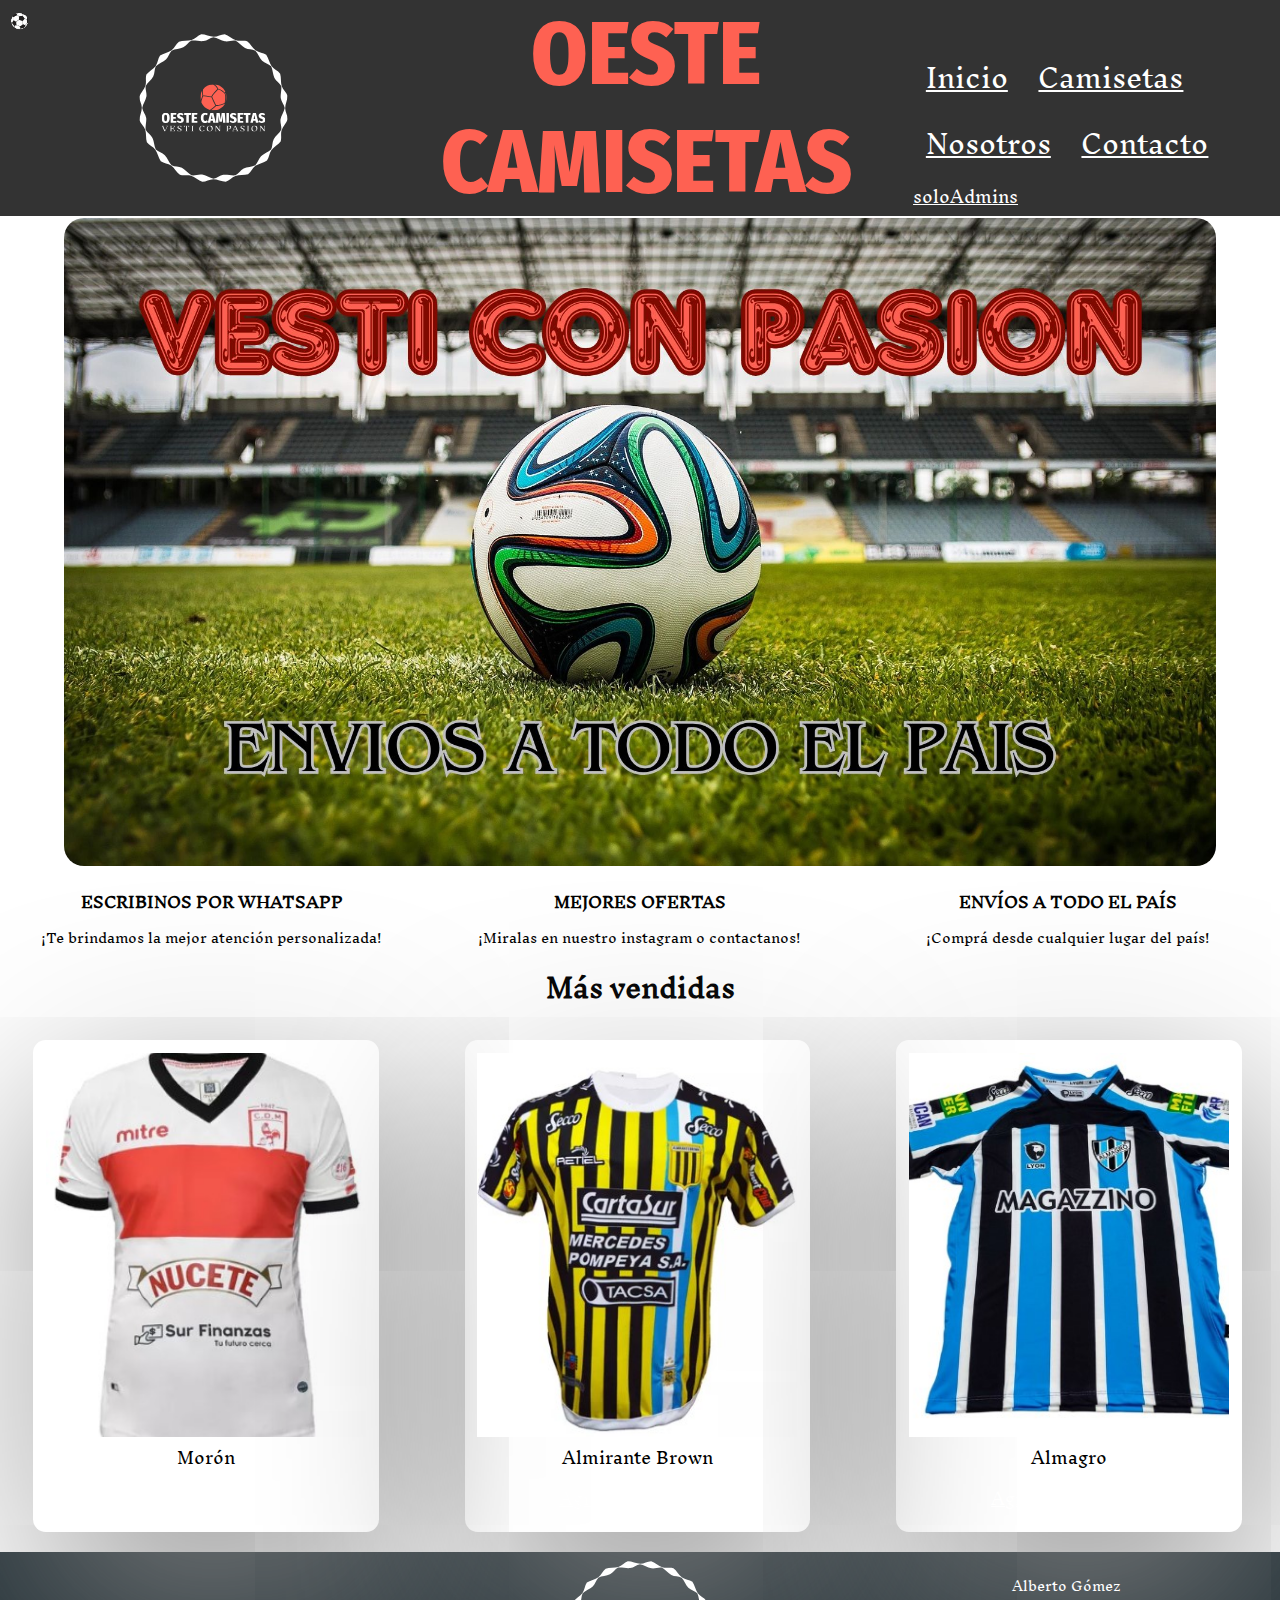
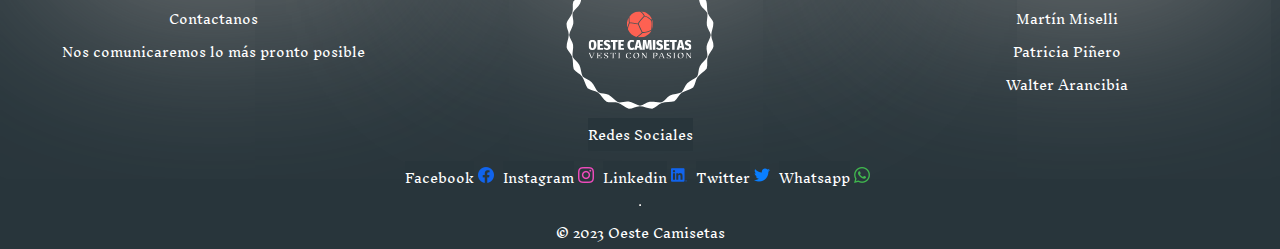
<file: index.html>
<!DOCTYPE html>
<html lang="es">
<head>
    <meta charset="UTF-8">
    <meta name="viewport" content="width=device-width, initial-scale=1.0">
    <link rel="shortcut icon" href="./brand/png/oeste-camisetas-website-favicon-color.png" type="image/x-icon">
    <link rel="stylesheet" href="https://cdnjs.cloudflare.com/ajax/libs/animate.css/4.1.1/animate.min.css"/>
    <link rel="stylesheet" href="CSS/index.css">
    <title>Vestí con pasión</title>
</head>
<body>
    <div class="info-icon">
        <a href="tabla.html"><img src="img/pelota.png" alt="Info" class="info-icon-image"></a>
        <span class="info-icon-text">Ver tabla posiciones Fifa</span>
    </div>
    
    </div>
    <header class="header-grid">
        <img src="./brand/svg/logo-no-background.svg" alt="Logo" class="logo animate__animated animate__bounceInDown">
        <h1 class="animate__animated animate__bounceInUp">OESTE CAMISETAS</h1>
        <nav class="nav">
            <ul>
                <li class="dropdown">
                    <a href="index.html" class="dropbtn">Inicio</a>
                    <a href="camisetas.html" class="dropbtn">Camisetas</a>
                    <a href="nosotros.html" class="dropbtn">Nosotros</a>
                    <a href="contacto.html" class="dropbtn">Contacto</a>  
                    <p><a href="soloAdmins.html">soloAdmins</a></p>
                </li>
            </ul>
        </nav>
        
    </header>

    <div class="fotoDiv">
        <img src="img/3.jpg" alt="envios-todo-el-pais">
    </div>
    
    <div class="cositosIndex">
        <div class="cositos">
            <h3>ESCRIBINOS POR WHATSAPP</h3>
            <p>¡Te brindamos la mejor atención personalizada!</p>
        </div>
        <div class="cositos">
            <h3>MEJORES OFERTAS</h3>
            <p>¡Miralas en nuestro instagram o contactanos!</p>
        </div>
        <div class="cositos">
            <h3>ENVÍOS A TODO EL PAÍS</h3>
            <p>¡Comprá desde cualquier lugar del país!</p>
        </div>
    </div>

    <section id="mv">
        <h2>Más vendidas</h2>
        <div class="camisetas">
            <div class="producto">
                <img src="img/camisetas/B Nacional/camiseta morón.jpg" alt="Morón" class="img-normalizada">
                <p class="club">Morón</p>
                <a class="link" href="#" onclick="{alert('Próximamente')}">Agregar al carrito</a>
            </div>    
            <div class="producto">    
                <img src="img/camisetas/B Nacional/camiseta almirante brown.jpg" alt="Almirante Brown" class="img-normalizada">
                <p class="club">Almirante Brown</p>
                <a class="link" href="#" onclick="{alert('Próximamente')}">Agregar al carrito</a>
            </div>
            <div class="producto">
                <img src="img/camisetas/B Nacional/camiseta almagro.jpg" alt="Almagro" class="img-normalizada">
                <p class="club">Almagro</p>
                <a class="link" href="#" onclick="{alert('Próximamente')}">Agregar al carrito</a>
            </div>
        </div>
    </section> 

    <footer>
        <div class="foot">
            <div>
                <a class="cont" id="contacto" href="HTML/contacto.html">Contactanos</a>
                <p>Nos comunicaremos lo más pronto posible</p>
            </div>
            <img src="./brand/svg/logo-no-background.svg" alt="Logo" class="logo">
            <div >
                <p>Alberto Gómez</p>
                <p>Martín Miselli</p>
                <p>Patricia Piñero</p>
                <p>Walter Arancibia</p>
            </div>
        </div>
        <div class="arriba">
            <p class="copy bk">Redes Sociales </p>
            <div>
                <a class="copy dropbtn" href="https://www.facebook.com/?locale=es_LA" target="_blank">Facebook</a>
                <img class="imgDer" src="img/Logos redes/facebook.png" alt="logo" class="logo-normal">
                <a class="copy dropbtn" href="https://www.instagram.com" target="_blank">Instagram</a>
                <img class="imgDer" src="img/Logos redes/instagram.png" alt="logo" class="logo-normal">
                <a class="copy dropbtn" href="https://ar.linkedin.com/" target="_blank">Linkedin</a>
                <img class="imgDer" src="img/Logos redes/linkedin.png" alt="logo" class="logo-normal">
                <a class="copy dropbtn" href="https://twitter.com/?lang=es" target="_blank">Twitter</a>
                <img class="imgDer" src="img/Logos redes/twitter.png" alt="logo" class="logo-normal">
                <a class="copy dropbtn" href="https://wa.me/?text=urlencodedtext" target="_blank">Whatsapp</a>
                <img class="imgDer" src="img/Logos redes/whatsapp.png" alt="logo" class="logo-normal">
            </div>
        <hr>
        <p class="copy">&copy; 2023 <span code translate="no">Oeste Camisetas</span></p>
    </footer>
</body>
</html>
</file>
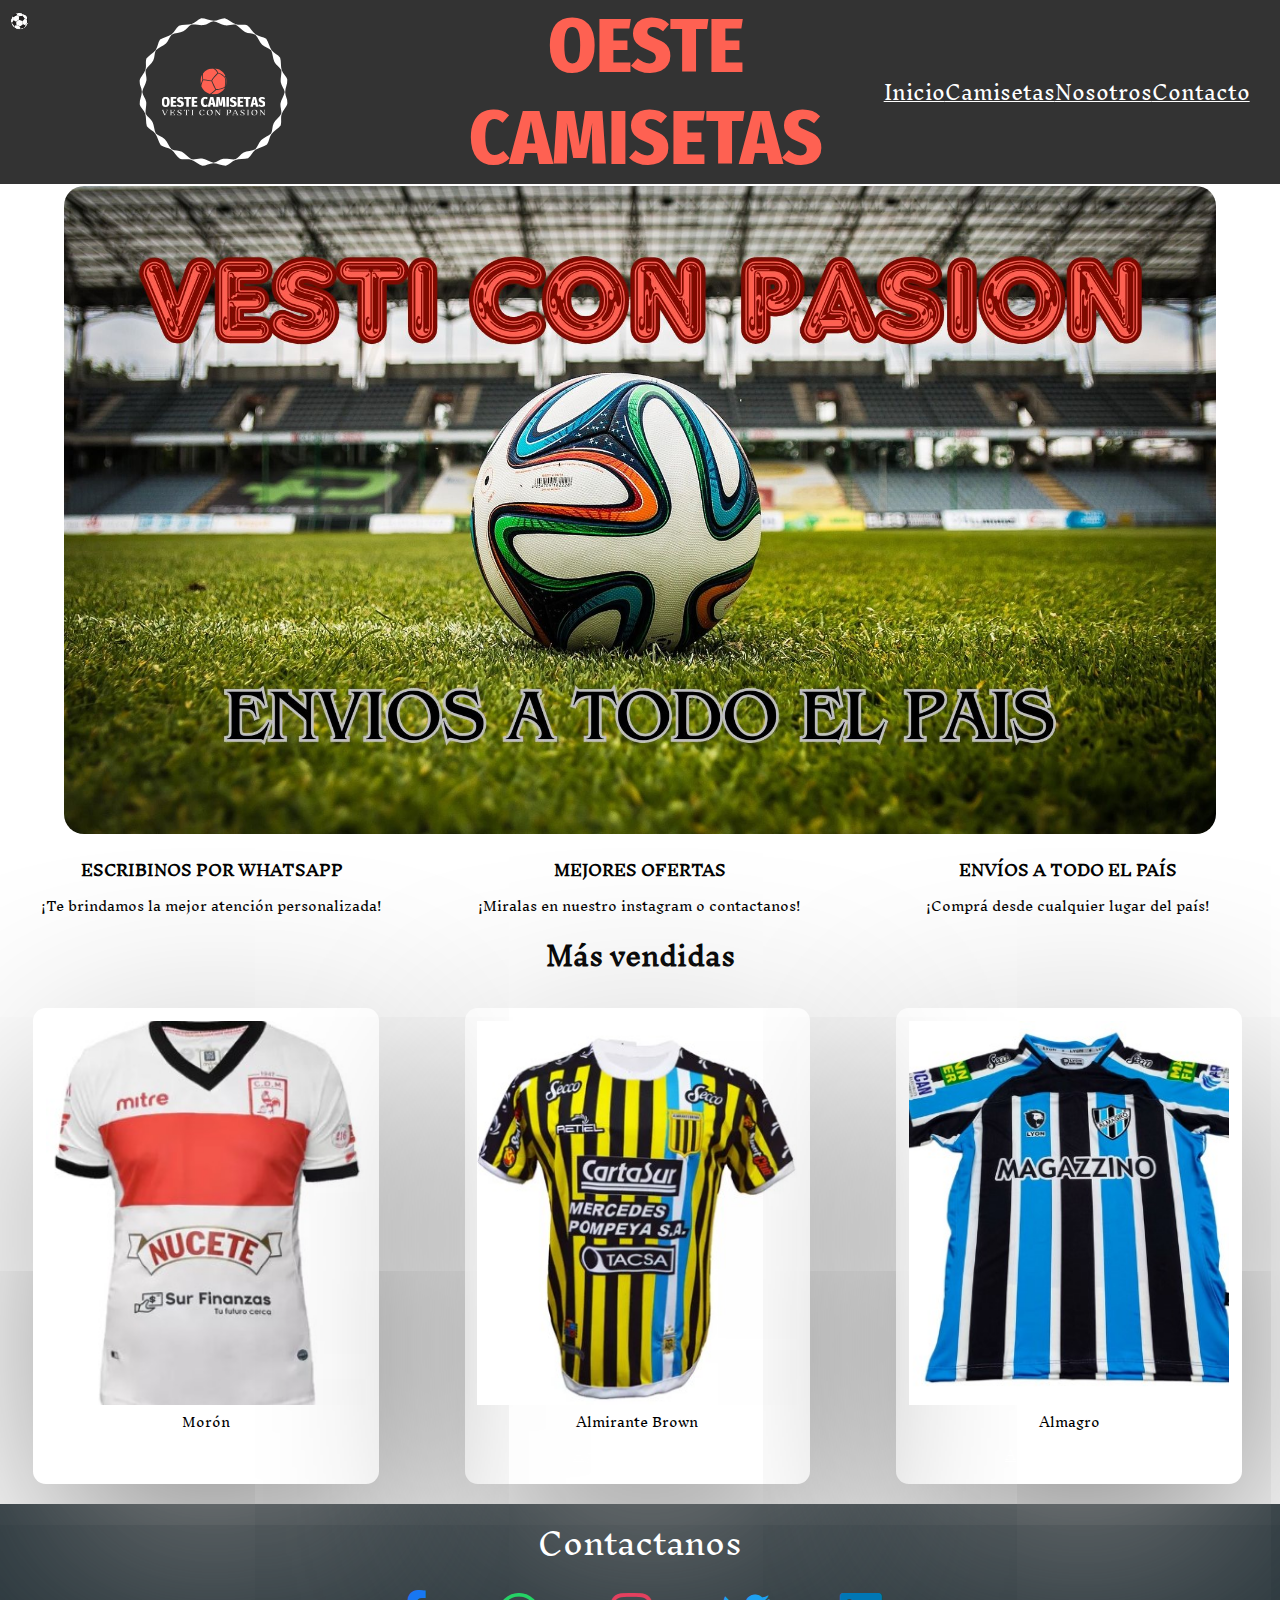
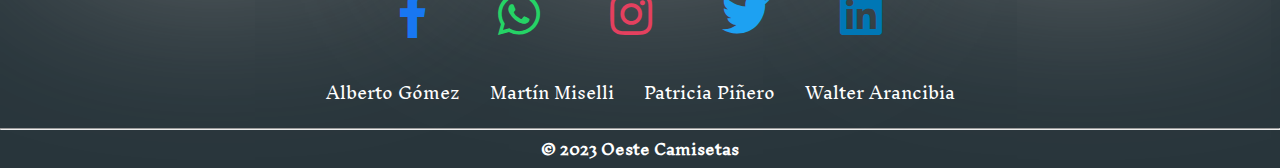
<file: arreglo/index.html>
<!DOCTYPE html>
<html lang="es">
<head>
    <meta charset="UTF-8">
    <meta name="viewport" content="width=device-width, initial-scale=1.0">
    <link rel="shortcut icon" href="./brand/png/oeste-camisetas-website-favicon-color.png" type="image/x-icon">
    <link rel="stylesheet" href="https://cdnjs.cloudflare.com/ajax/libs/animate.css/4.1.1/animate.min.css"/>
    <!-- FONT AWESOME -->
    <Link rel="stylesheet" href="https://cdnjs.cloudflare.com/ajax/libs/font-awesome/5.14.0/css/all.min.css">
    </Link>
    <link rel="stylesheet" href="index.css">
    <title>Vestí con pasión</title>
</head>
<body>
    
    <header class="header-grid">
        <img src="./brand/svg/logo-no-background.svg" alt="Logo" class="logo animate__animated animate__bounceInDown">
        <h1 class="animate__animated animate__bounceInUp">OESTE CAMISETAS</h1>
        <nav class="nav">
            <ul>
                <li class="dropdown">
                    <a href="index.html" class="dropbtn">Inicio</a>
                    <a href="camisetas.html" class="dropbtn">Camisetas</a>
                    <a href="nosotros.html" class="dropbtn">Nosotros</a>
                    <a href="contacto.html" class="dropbtn">Contacto</a>  
                </li>
            </ul>
        </nav>
        <div class="info-icon">
            <a href="tabla.html"><img src="img/pelota.png" alt="Info" class="info-icon-image"></a>
            <span class="info-icon-text">Ver tabla posiciones Fifa</span>
        </div>
    </header>

    <div class="fotoDiv">
        <img src="img/3.jpg" alt="envios-todo-el-pais">
    </div>
    
    <div class="cositosIndex">
        <div class="cositos">
            <h3>ESCRIBINOS POR WHATSAPP</h3>
            <p>¡Te brindamos la mejor atención personalizada!</p>
        </div>
        <div class="cositos">
            <h3>MEJORES OFERTAS</h3>
            <p>¡Miralas en nuestro instagram o contactanos!</p>
        </div>
        <div class="cositos">
            <h3>ENVÍOS A TODO EL PAÍS</h3>
            <p>¡Comprá desde cualquier lugar del país!</p>
        </div>
    </div>

    <section id="mv">
        <h2>Más vendidas</h2>
        <div class="camisetas">
            <div class="producto">
                <img src="img/camisetas/B Nacional/camiseta morón.jpg" alt="Morón" class="img-normalizada">
                <p class="club">Morón</p>
                <a class="link" href="#" onclick="{alert('Próximamente')}">Agregar al carrito</a>
            </div>    
            <div class="producto">    
                <img src="img/camisetas/B Nacional/camiseta almirante brown.jpg" alt="Almirante Brown" class="img-normalizada">
                <p class="club">Almirante Brown</p>
                <a class="link" href="#" onclick="{alert('Próximamente')}">Agregar al carrito</a>
            </div>
            <div class="producto">
                <img src="img/camisetas/B Nacional/camiseta almagro.jpg" alt="Almagro" class="img-normalizada">
                <p class="club">Almagro</p>
                <a class="link" href="#" onclick="{alert('Próximamente')}">Agregar al carrito</a>
            </div>
        </div>
    </section> 


    <section class="Redes Sociales" id="redes">
        <p>Contactanos</p>
        <div class="links">
            <a href="https://www.facebook.com/?locale=es_LA">
                <i class="fab fa-facebook-f"></i>
            </a>
            <a href="https://wa.me/?text=urlencodedtext">
                <i class="fab fa-whatsapp"></i>
            </a>
            <a href="https://www.instagram.com">
                <i class="fab fa-instagram"></i>
            </a>
            <a href="https://twitter.com/?lang=es">
                <i class="fab fa-twitter"></i>
            </a>
            <a href="https://ar.linkedin.com/"><i class="fab fa-linkedin"></i>
            </a>
        
        </div>
    </section>
    
    <div class="footer-links">
    <div class="footer-container">
        <ul>
            <li>
                 <p>Alberto Gómez</p>
            </li>
            <li>
                <p>Martín Miselli</p>
            </li>
            <li>
                <p>Patricia Piñero</p>
            </li>
            <li>
                <p>Walter Arancibia</p>
            </li>
        </ul>
    </div>
    </div>

    <hr>

<footer class="footer">
    <h3><span code translate="no">© 2023 Oeste Camisetas</span></h3>
</footer>








    
</body>
</html>
</file>
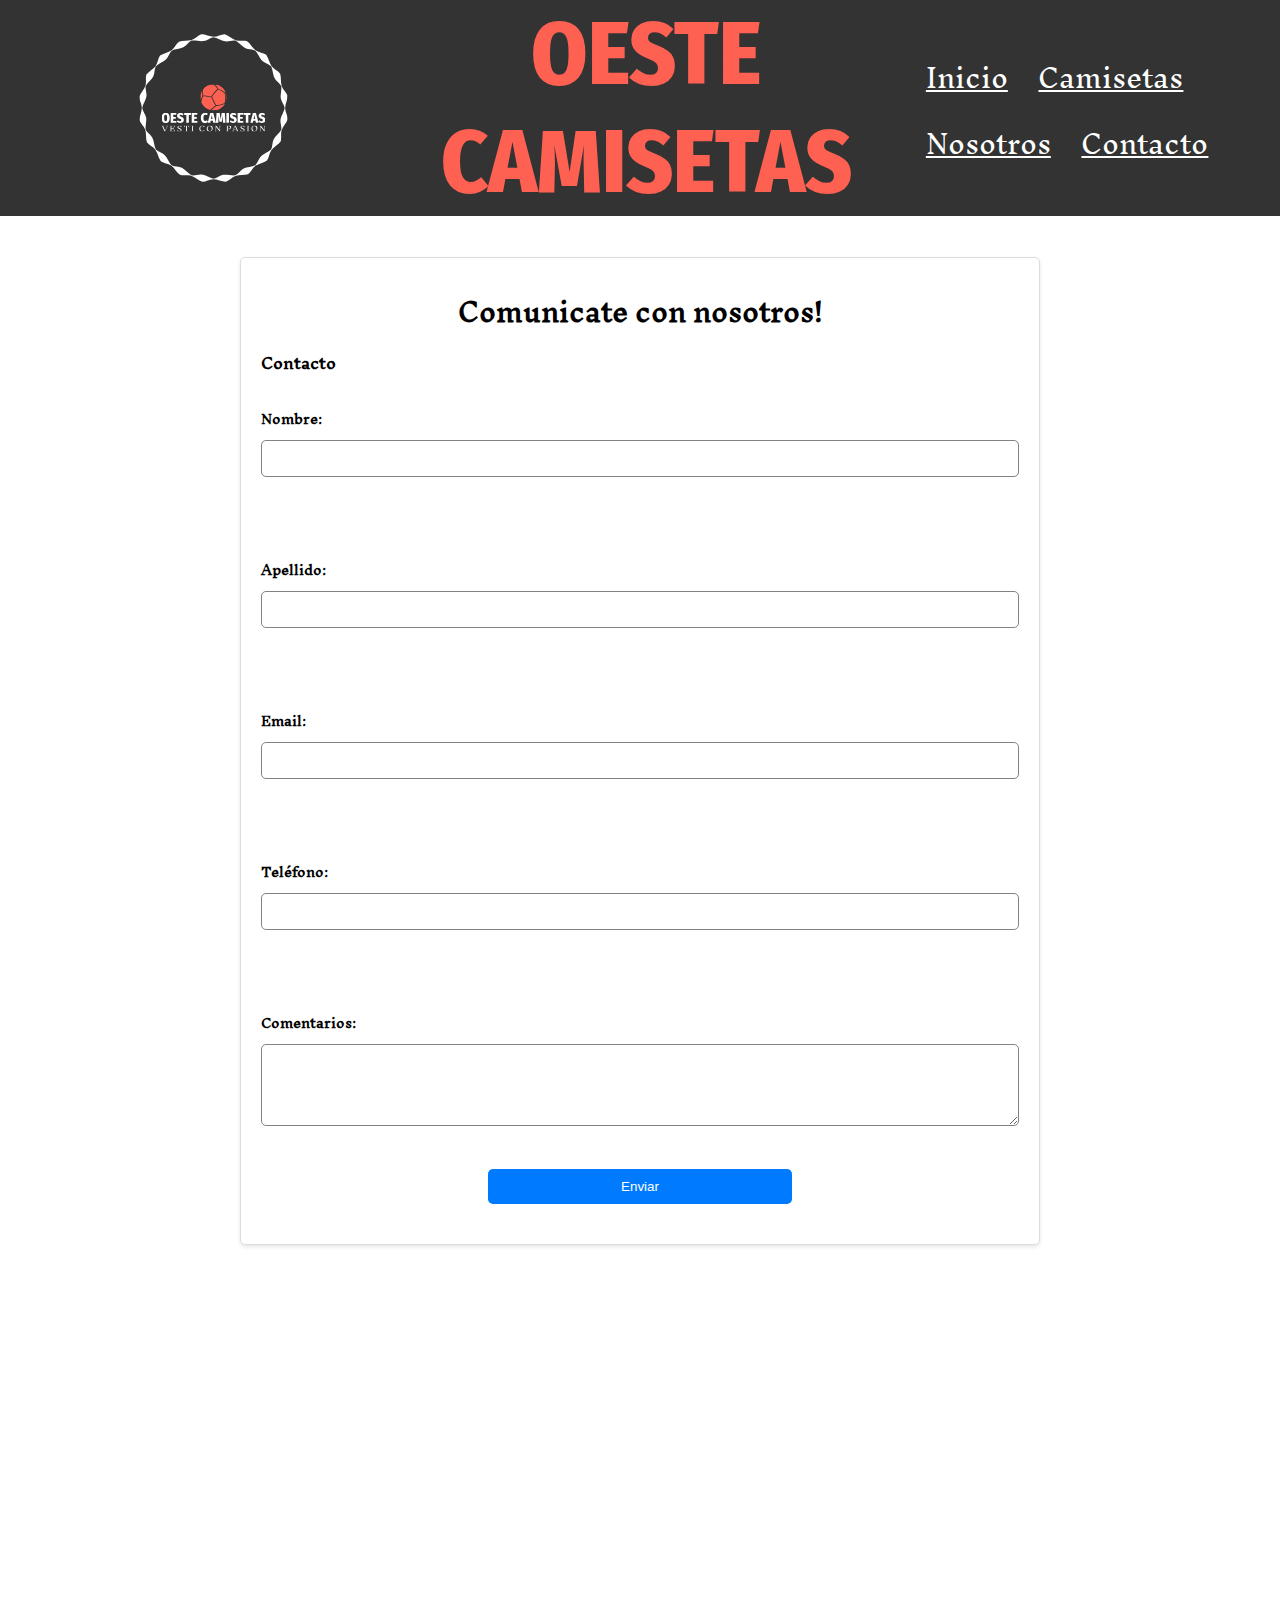
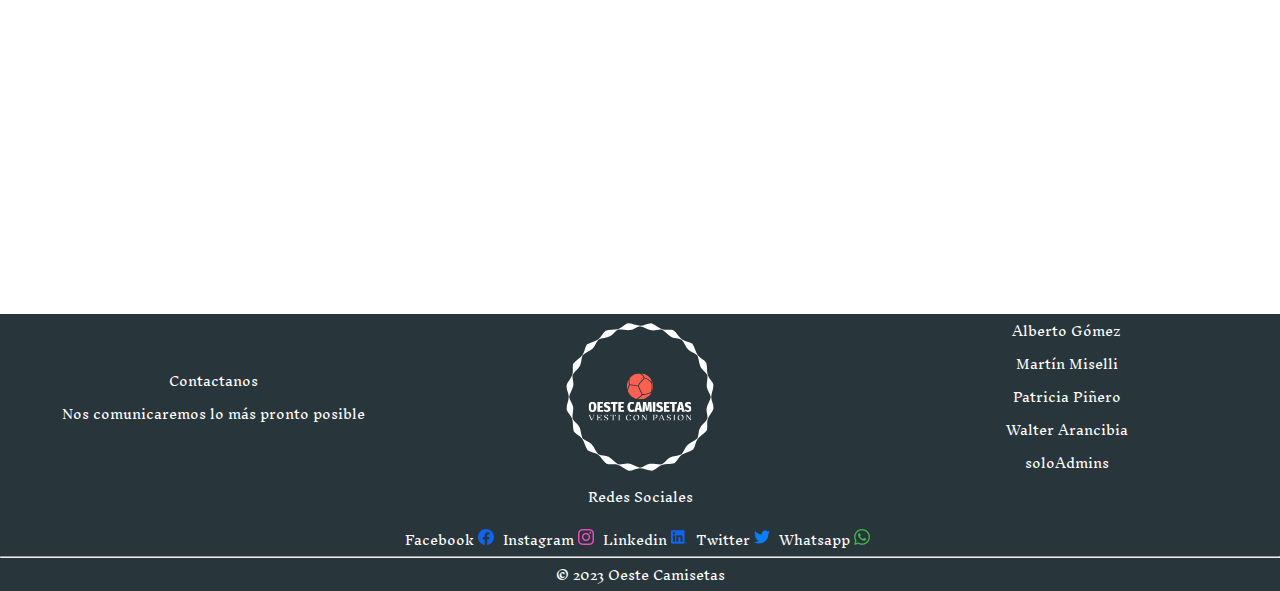
<file: contacto.html>
<!DOCTYPE html>
<html lang="es">
<head>
    <meta charset="UTF-8">
    <meta name="viewport" content="width=device-width, initial-scale=1.0">
    <link rel="stylesheet" href="CSS/index.css">
    <link rel="shortcut icon" href="./brand/png/oeste-camisetas-website-favicon-color.png" type="image/x-icon">
    <title>Formulario de Contacto</title>
</head>
<body>
    
    <header class="header-grid">
        <img src="./brand/svg/logo-no-background.svg" alt="Logo" class="logo animate__animated animate__bounceInDown">
        <h1 class="animate__animated animate__bounceInUp">OESTE CAMISETAS</h1>
        <nav class="nav">
            <ul>
                <li class="dropdown">
                    <a href="index.html" class="dropbtn">Inicio</a>
                    <a href="camisetas.html" class="dropbtn">Camisetas</a>
                    <a href="nosotros.html" class="dropbtn">Nosotros</a>
                    <a href="contacto.html" class="dropbtn">Contacto</a>  
                </li>
            </ul>
        </nav>
    </header>
    <br>

    <section id="pagForm">
        <h2>Comunicate con nosotros!</h2>
        <h3>Contacto</h3>
        <form class="Formulario" action="https://formsubmit.co/arancibiawalter0@gmail.com" method="POST" onsubmit="return validarCampo()">
            <label for="nombre">Nombre:</label>
            <input type="text" id="nombre" name="nombre">
            <br>
            <br>

            <label for="apellido">Apellido:</label>
            <input type="text" id="apellido" name="apellido">
            <br>
            <br>

            <label for="email" >Email:</label>
            <input type="email" id="email" name="email">
            <br>
            <br>

            <label for="telefono">Teléfono:</label>
            <input type="tel" id="telefono" name="telefono">
            <br>
            <br>

            <label for="comentarios">Comentarios:</label>
            <textarea id="comentarios" name="comentarios" rows="4" cols="50"></textarea>
            <br>

            <button id="btnEnviar" type="submit">Enviar</button>
        </form>
        
    </section>
    <div class="container"><iframe class="responsive-iframe" src="https://www.google.com/maps/embed?pb=!1m18!1m12!1m3!1d105014.93111679863!2d-58.77546815664059!3d-34.6618595!2m3!1f0!2f0!3f0!3m2!1i1024!2i768!4f13.1!3m3!1m2!1s0x95bcc745a80a690f%3A0x8161229f597419ba!2sEstadio%20Nuevo%20Francisco%20Urbano!5e0!3m2!1ses!2sar!4v1696337742128!5m2!1ses!2sar" width="600" height="300" style="border:0;" allowfullscreen="" loading="lazy" referrerpolicy="no-referrer-when-downgrade"></iframe></div>
    <footer>
        <div class="foot">
            <div>
                <a id="contacto" href="contacto.html">Contactanos</a>
                <p>Nos comunicaremos lo más pronto posible</p>
            </div>
            <img src="./brand/svg/logo-no-background.svg" alt="Logo" class="logo">
            <div>
                <p>Alberto Gómez</p>
                <p>Martín Miselli</p>
                <p>Patricia Piñero</p>
                <p>Walter Arancibia</p>
                <p><a href="soloAdmins.html">soloAdmins</a></p>
            </div>
        </div>
        <div class="arriba">
            <p class="copy bk">Redes Sociales </p>
            <div>
                <a class="copy dropbtn" href="https://www.facebook.com/?locale=es_LA" target="_blank">Facebook</a>
                <img class="imgDer" src="img/Logos redes/facebook.png" alt="logo" class="logo-normal">
                <a class="copy dropbtn" href="https://www.instagram.com" target="_blank">Instagram</a>
                <img class="imgDer" src="img/Logos redes/instagram.png" alt="logo" class="logo-normal">
                <a class="copy dropbtn" href="https://ar.linkedin.com/" target="_blank">Linkedin</a>
                <img class="imgDer" src="img/Logos redes/linkedin.png" alt="logo" class="logo-normal">
                <a class="copy dropbtn" href="https://twitter.com/?lang=es" target="_blank">Twitter</a>
                <img class="imgDer" src="img/Logos redes/twitter.png" alt="logo" class="logo-normal">
                <a class="copy dropbtn" href="https://wa.me/?text=urlencodedtext" target="_blank">Whatsapp</a>
                <img class="imgDer" src="img/Logos redes/whatsapp.png" alt="logo" class="logo-normal">
            </div>
        </div>
        
        <hr>
        <p class="copy">&copy; 2023 <span code translate="no">Oeste Camisetas</span></p>

    </footer>
    <script src="JS/form.js"></script>
</body>
</html>
</file>
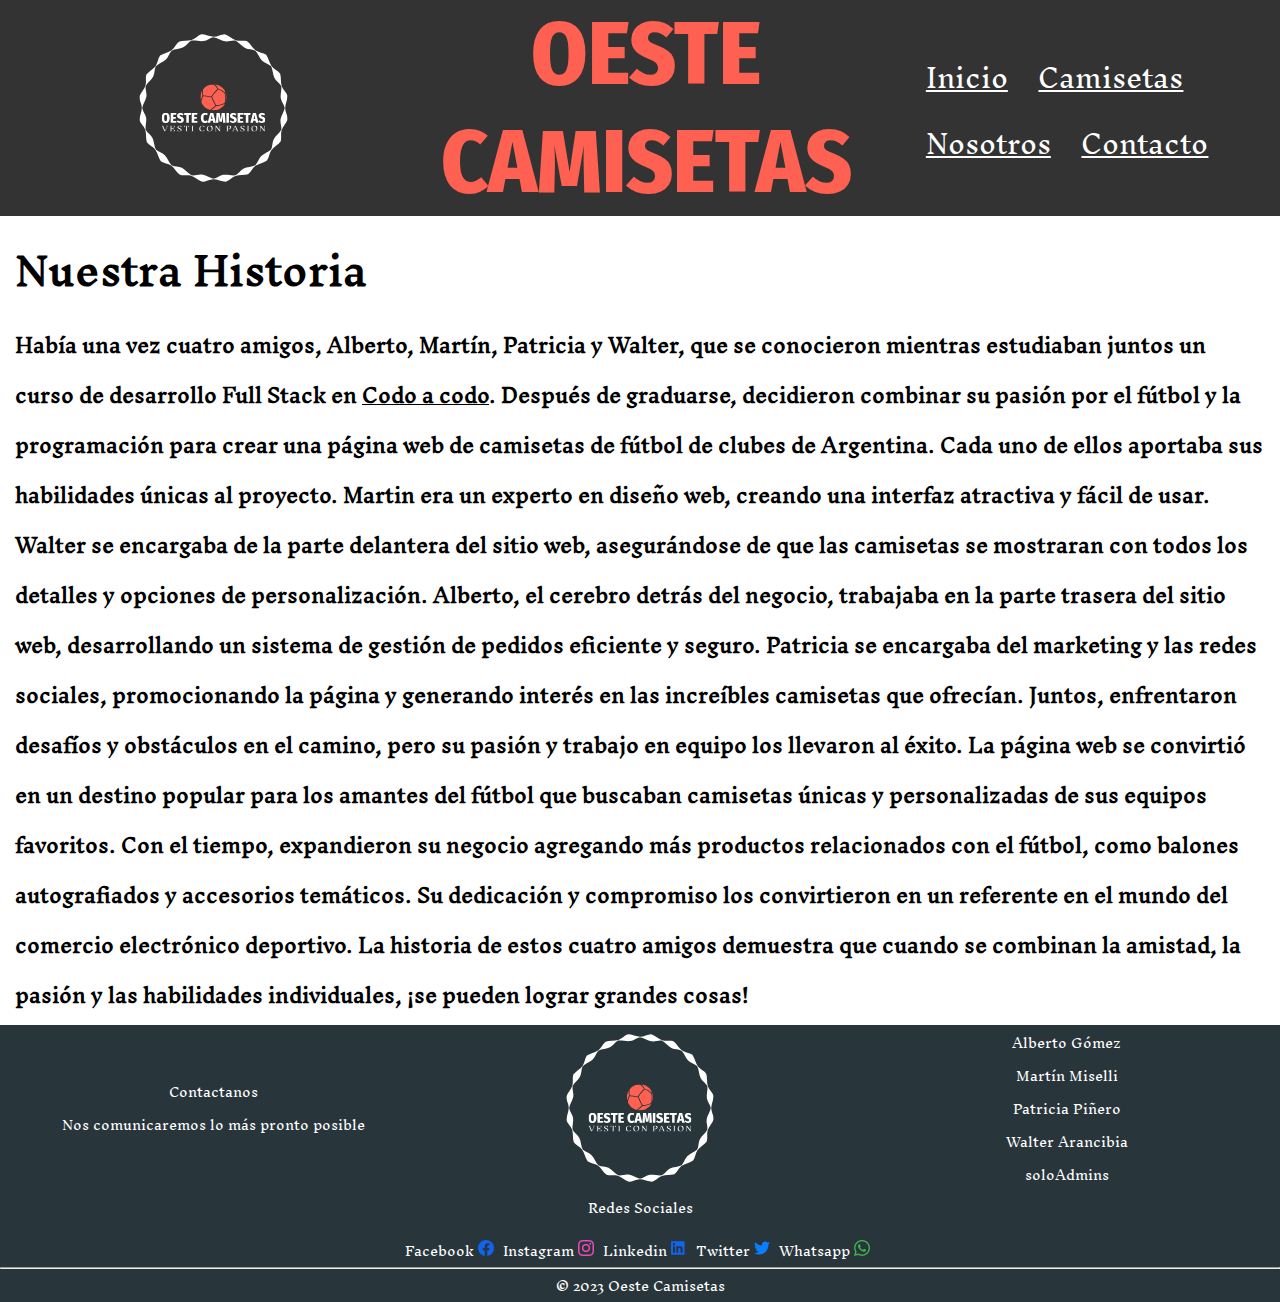
<file: nosotros.html>
<!DOCTYPE html>
<html lang="en">
<head>
    <meta charset="UTF-8">
    <meta name="viewport" content="width=device-width, initial-scale=1.0">
    <link rel="stylesheet" href="CSS/index.css">
    <link rel="shortcut icon" href="./brand/png/oeste-camisetas-website-favicon-color.png" type="image/x-icon">
    <title>Nosotros</title>
</head>
<body>
    
    <header class="header-grid">
        <img src="./brand/svg/logo-no-background.svg" alt="Logo" class="logo animate__animated animate__bounceInDown">
        <h1 class="animate__animated animate__bounceInUp">OESTE CAMISETAS</h1>
        <nav class="nav">
            <ul>
                <li class="dropdown">
                    <a href="index.html" class="dropbtn">Inicio</a>
                    <a href="camisetas.html" class="dropbtn">Camisetas</a>
                    <a href="nosotros.html" class="dropbtn">Nosotros</a>
                    <a href="contacto.html" class="dropbtn">Contacto</a>  
                </li>
            </ul>
        </nav>
    </header>
    <main class="nosotros">
        <h2 class="title">Nuestra Historia</h2>
        <h3 class="title2">
            Había una vez cuatro amigos, Alberto, Martín, Patricia y Walter, que se conocieron mientras estudiaban juntos un curso de desarrollo Full Stack en <a href="https://inscripcionesagencia.bue.edu.ar/codoacodo/" target="_blank" class="codo">Codo a codo</a>. Después de graduarse, decidieron combinar su pasión por el fútbol y la programación para crear una página web de camisetas de fútbol de clubes de Argentina.
            Cada uno de ellos aportaba sus habilidades únicas al proyecto. Martin era un experto en diseño web, creando una interfaz atractiva y fácil de usar. Walter se encargaba de la parte delantera del sitio web, asegurándose de que las camisetas se mostraran con todos los detalles y opciones de personalización.        
            Alberto, el cerebro detrás del negocio, trabajaba en la parte trasera del sitio web, desarrollando un sistema de gestión de pedidos eficiente y seguro. Patricia se encargaba del marketing y las redes sociales, promocionando la página y generando interés en las increíbles camisetas que ofrecían.        
            Juntos, enfrentaron desafíos y obstáculos en el camino, pero su pasión y trabajo en equipo los llevaron al éxito. La página web se convirtió en un destino popular para los amantes del fútbol que buscaban camisetas únicas y personalizadas de sus equipos favoritos.        
            Con el tiempo, expandieron su negocio agregando más productos relacionados con el fútbol, como balones autografiados y accesorios temáticos. Su dedicación y compromiso los convirtieron en un referente en el mundo del comercio electrónico deportivo.        
            La historia de estos cuatro amigos demuestra que cuando se combinan la amistad, la pasión y las habilidades individuales, ¡se pueden lograr grandes cosas!
        </h3>      
    </main>
    
    <footer>
        <div class="foot">
            <div>
                <a id="contacto" href="HTML/contacto.html">Contactanos</a>
                <p>Nos comunicaremos lo más pronto posible</p>
            </div>
            <img src="./brand/svg/logo-no-background.svg" alt="Logo" class="logo">
            <div>
                <p>Alberto Gómez</p>
                <p>Martín Miselli</p>
                <p>Patricia Piñero</p>
                <p>Walter Arancibia</p>
                <p><a href="soloAdmins.html">soloAdmins</a></p>
            </div>
        </div>
        <div class="arriba">
        <p class="copy bk">Redes Sociales </p>
        <div>
            <a class="copy dropbtn" href="https://www.facebook.com/?locale=es_LA" target="_blank">Facebook</a>
            <img class="imgDer" src="img/Logos redes/facebook.png" alt="logo" class="logo-normal">
            <a class="copy dropbtn" href="https://www.instagram.com" target="_blank">Instagram</a>
            <img class="imgDer" src="img/Logos redes/instagram.png" alt="logo" class="logo-normal">
            <a class="copy dropbtn" href="https://ar.linkedin.com/" target="_blank">Linkedin</a>
            <img class="imgDer" src="img/Logos redes/linkedin.png" alt="logo" class="logo-normal">
            <a class="copy dropbtn" href="https://twitter.com/?lang=es" target="_blank">Twitter</a>
            <img class="imgDer" src="img/Logos redes/twitter.png" alt="logo" class="logo-normal">
            <a class="copy dropbtn" href="https://wa.me/?text=urlencodedtext" target="_blank">Whatsapp</a>
            <img class="imgDer" src="img/Logos redes/whatsapp.png" alt="logo" class="logo-normal">
        </div>
    </div>
        <hr>
        <p class="copy">&copy; 2023 <span code translate="no">Oeste Camisetas</span></p>   
    </footer>
    </body>
</html>
</file>
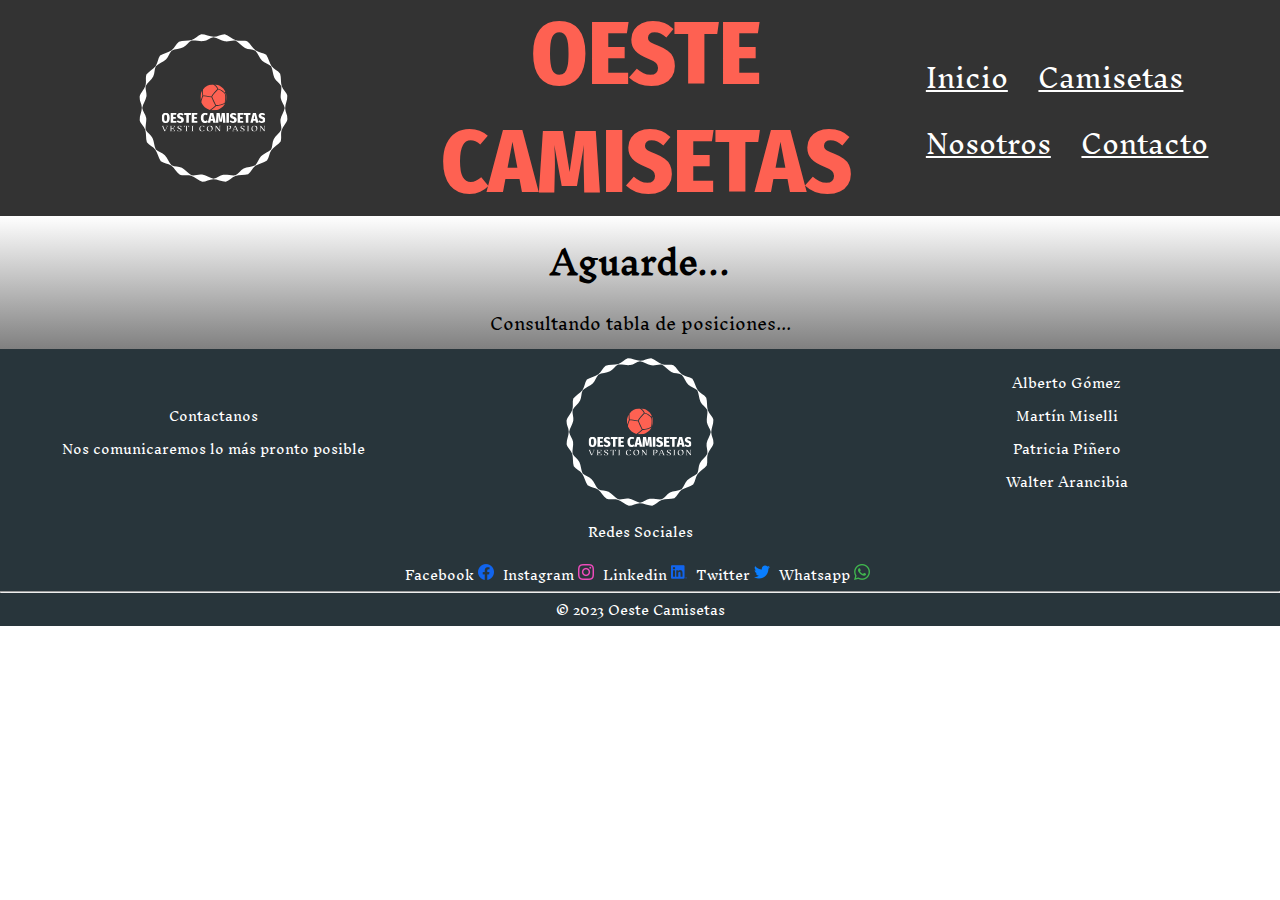
<file: tabla.html>
<!DOCTYPE html>
<html lang="en">
<head>
    <meta charset="UTF-8">
    <meta name="viewport" content="width=device-width, initial-scale=1.0">
    <link rel="stylesheet" href="CSS/index.css">
    <link rel="shortcut icon" href="./brand/png/oeste-camisetas-website-favicon-color.png" type="image/x-icon">
    <script src="JS/api.js"></script>
    <title>Tabla Posición</title>
</head>
<body>
    
    <header class="header-grid">
        <img src="./brand/svg/logo-no-background.svg" alt="Logo" class="logo animate__animated animate__bounceInDown">
        <h1 class="animate__animated animate__bounceInUp">OESTE CAMISETAS</h1>
        <nav class="nav">
            <ul>
                <li class="dropdown">
                    <a href="index.html" class="dropbtn">Inicio</a>
                    <a href="camisetas.html" class="dropbtn">Camisetas</a>
                    <a href="nosotros.html" class="dropbtn">Nosotros</a>
                    <a href="contacto.html" class="dropbtn">Contacto</a>  
                </li>
            </ul>
        </nav>
    </header>
    <main class="table">
        <div id="espera">
            <h1>Aguarde...</h1>
            <p>Consultando tabla de posiciones...</p>
        </div>
    </main>

    <footer>
        <div class="foot">
            <div>
                <a class="cont" id="contacto" href="contacto.html">Contactanos</a>
                <p>Nos comunicaremos lo más pronto posible</p>
            </div>
            <img src="./brand/svg/logo-no-background.svg" alt="Logo" class="logo">
            <div >
                <p>Alberto Gómez</p>
                <p>Martín Miselli</p>
                <p>Patricia Piñero</p>
                <p>Walter Arancibia</p>
            </div>
        </div>
        <div class="arriba">
            <p class="copy bk">Redes Sociales </p>
            <div>
                <a class="copy dropbtn" href="https://www.facebook.com/?locale=es_LA" target="_blank">Facebook</a>
                <img class="imgDer" src="img/Logos redes/facebook.png" alt="logo" class="logo-normal">
                <a class="copy dropbtn" href="https://www.instagram.com" target="_blank">Instagram</a>
                <img class="imgDer" src="img/Logos redes/instagram.png" alt="logo" class="logo-normal">
                <a class="copy dropbtn" href="https://ar.linkedin.com/" target="_blank">Linkedin</a>
                <img class="imgDer" src="img/Logos redes/linkedin.png" alt="logo" class="logo-normal">
                <a class="copy dropbtn" href="https://twitter.com/?lang=es" target="_blank">Twitter</a>
                <img class="imgDer" src="img/Logos redes/twitter.png" alt="logo" class="logo-normal">
                <a class="copy dropbtn" href="https://wa.me/?text=urlencodedtext" target="_blank">Whatsapp</a>
                <img class="imgDer" src="img/Logos redes/whatsapp.png" alt="logo" class="logo-normal">
            </div>
        </div>
        <hr>
        <p class="copy">&copy; 2023 <span code translate="no">Oeste Camisetas</span></p>
    </footer>
    
</body>
</html>
</file>
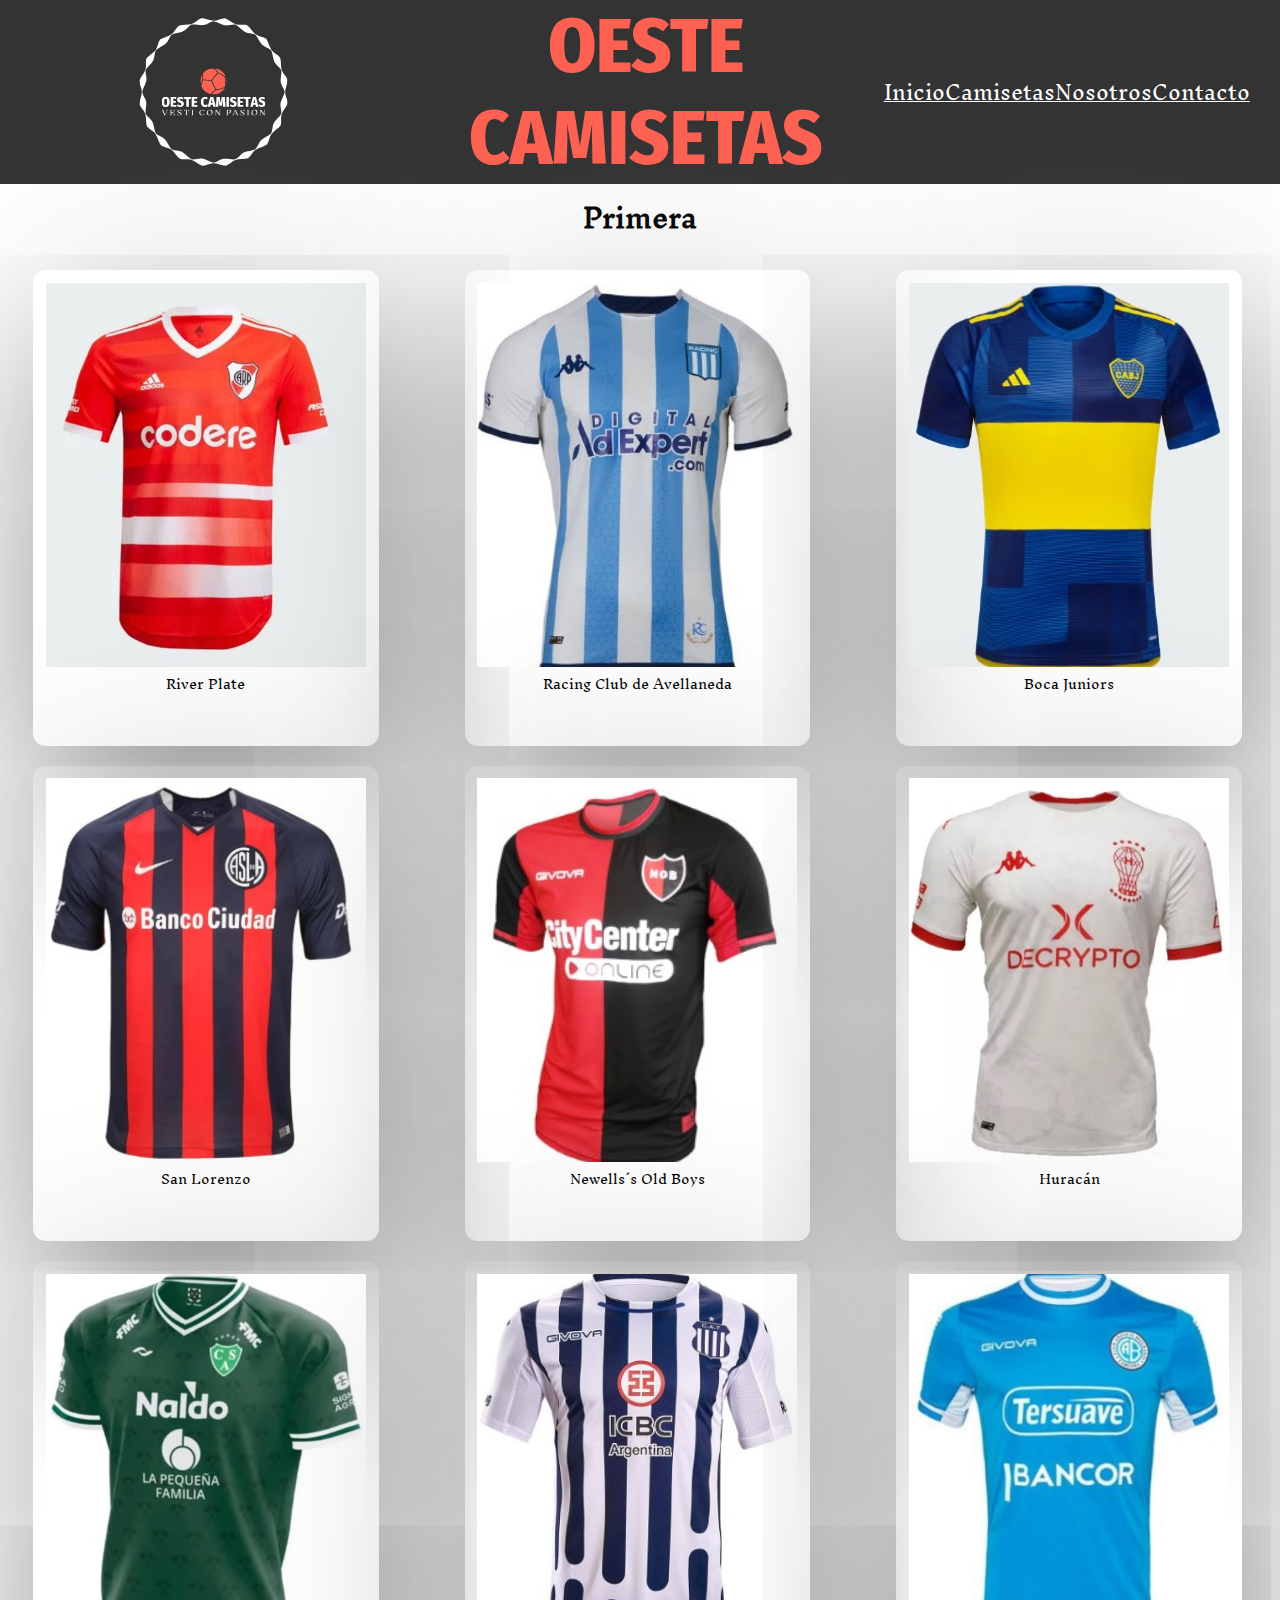
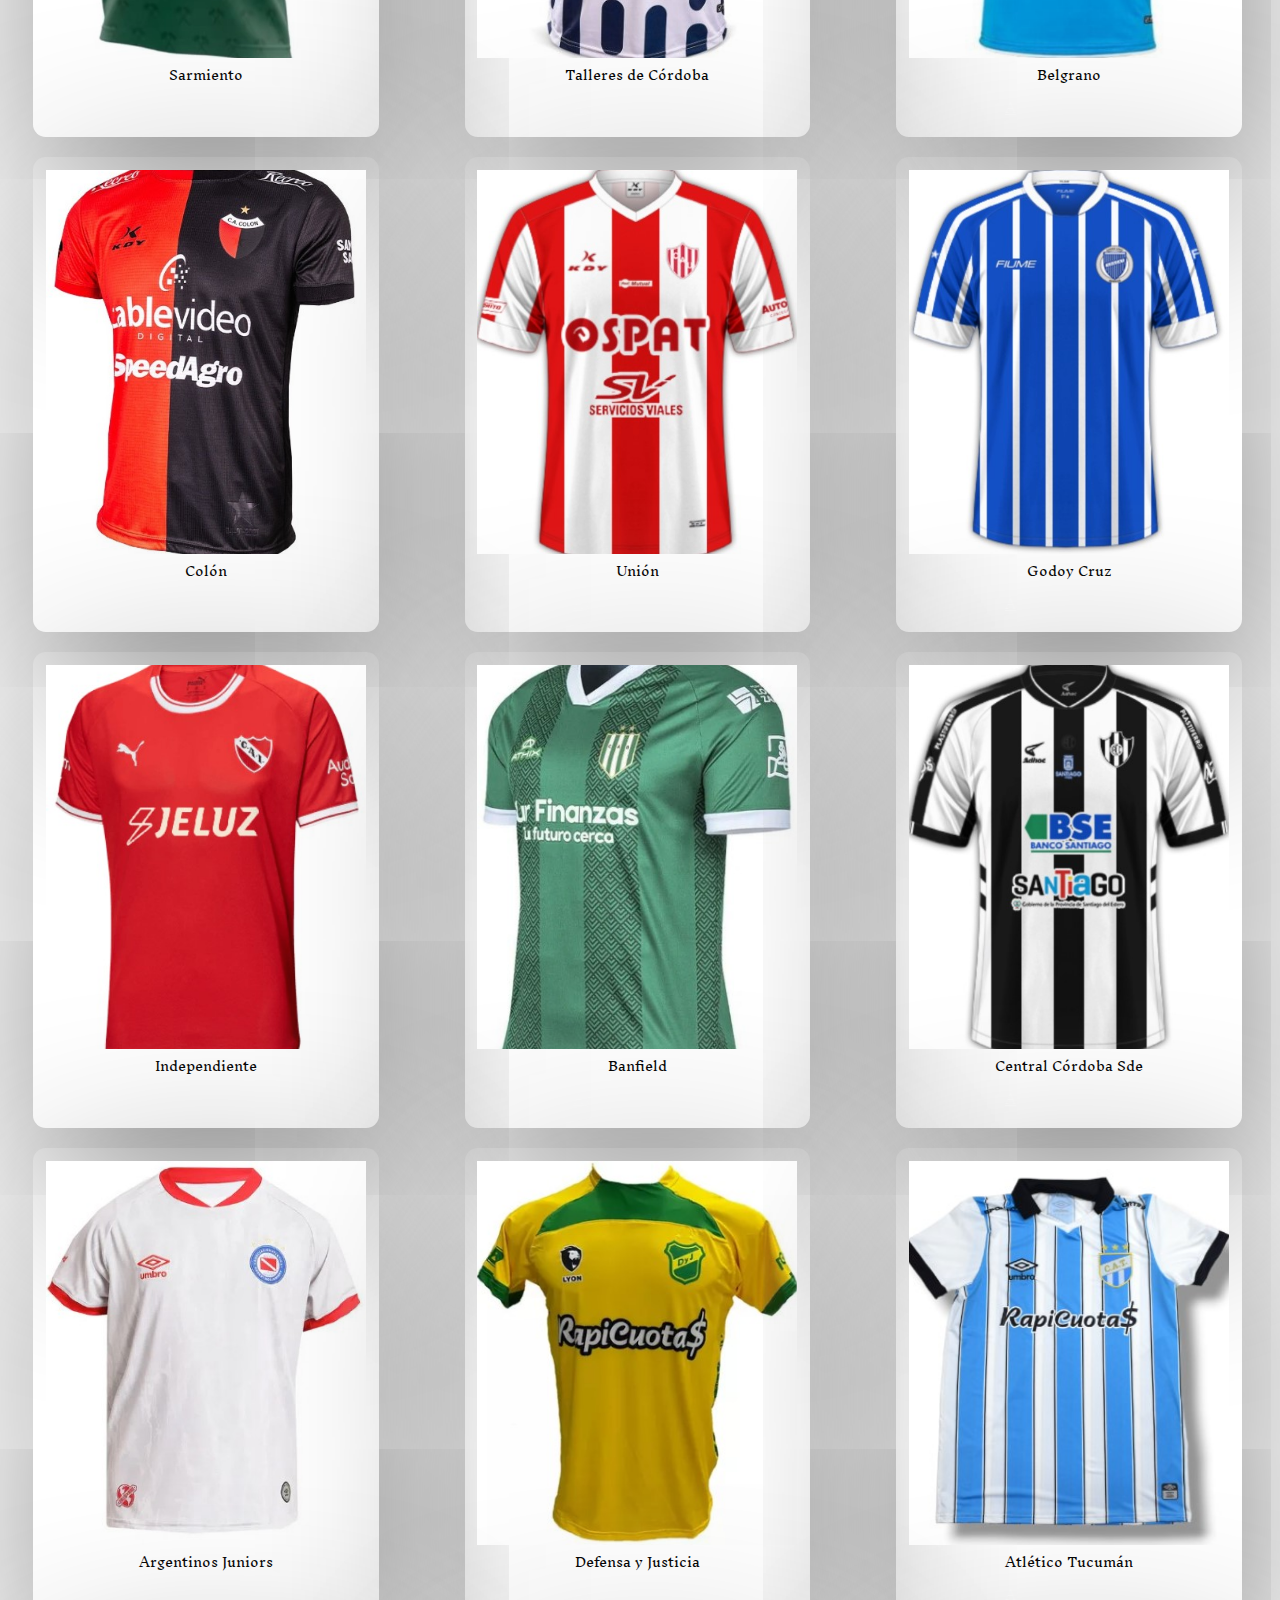
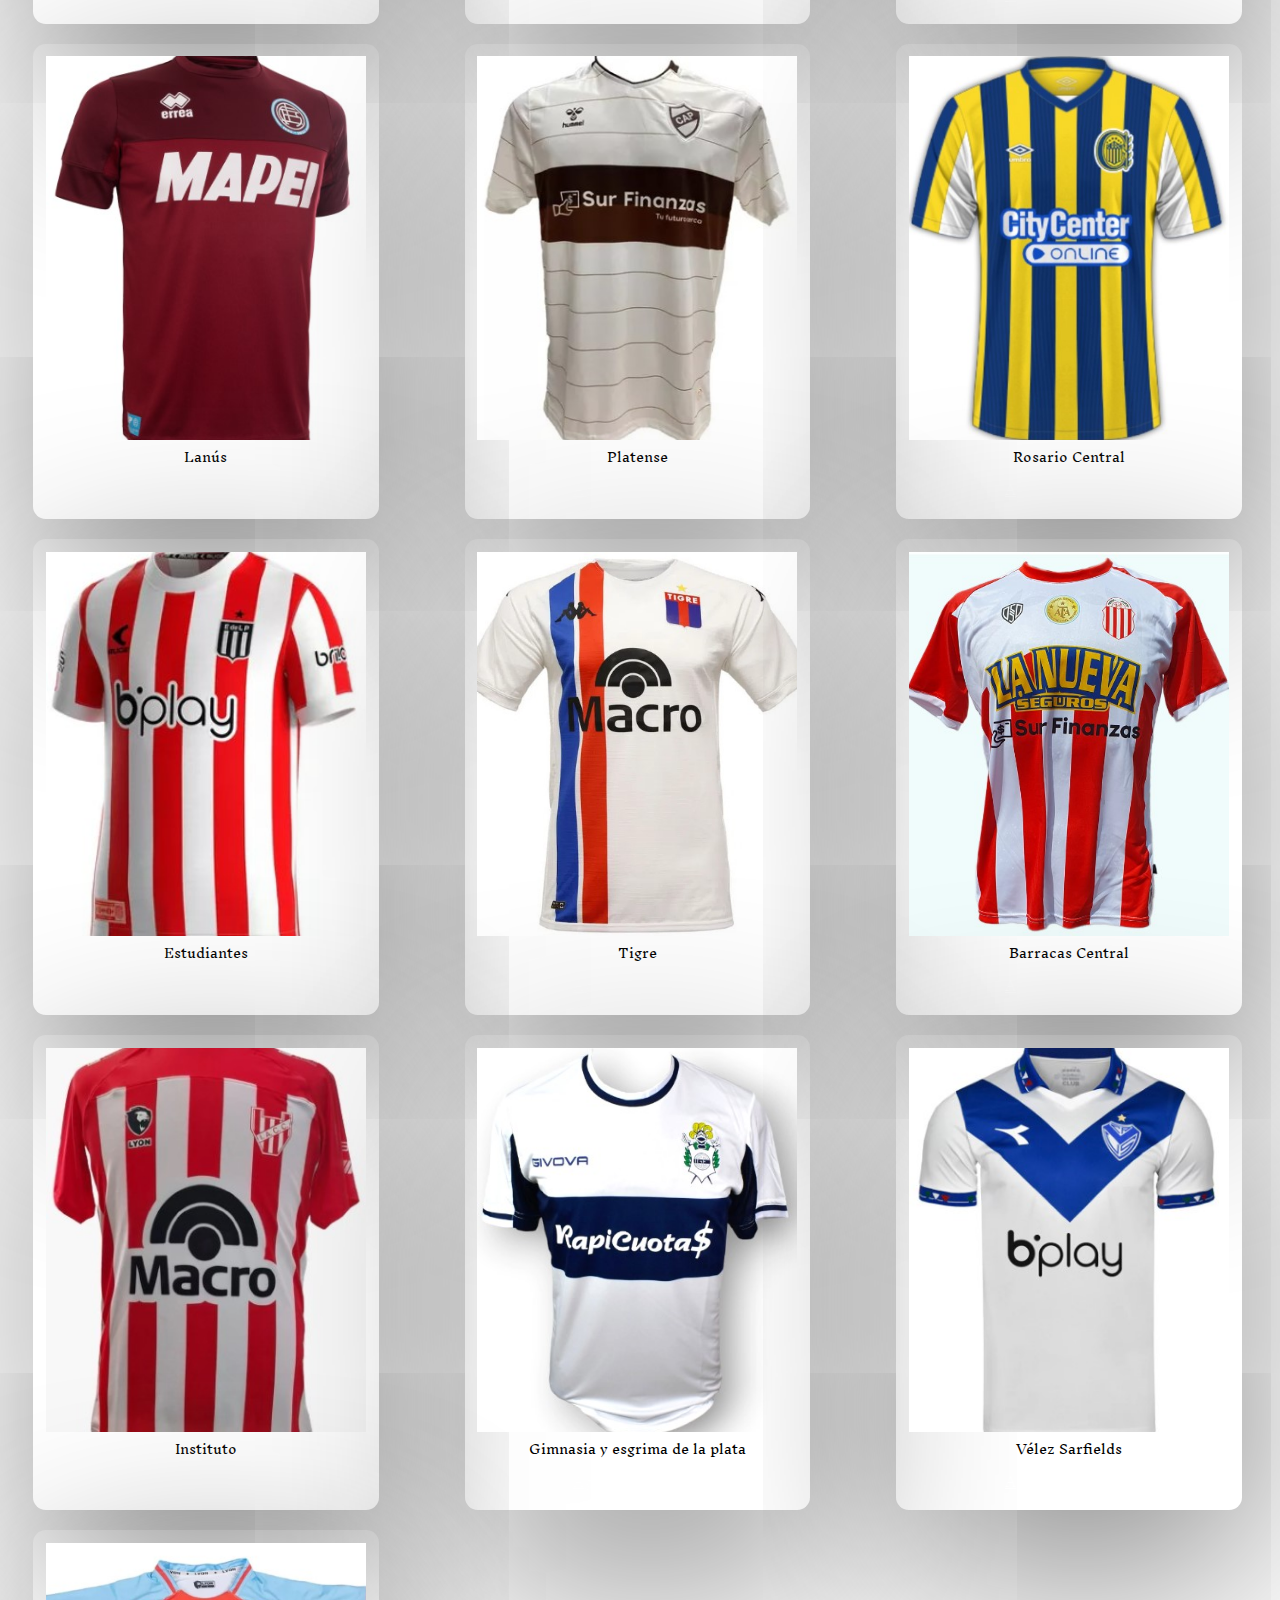
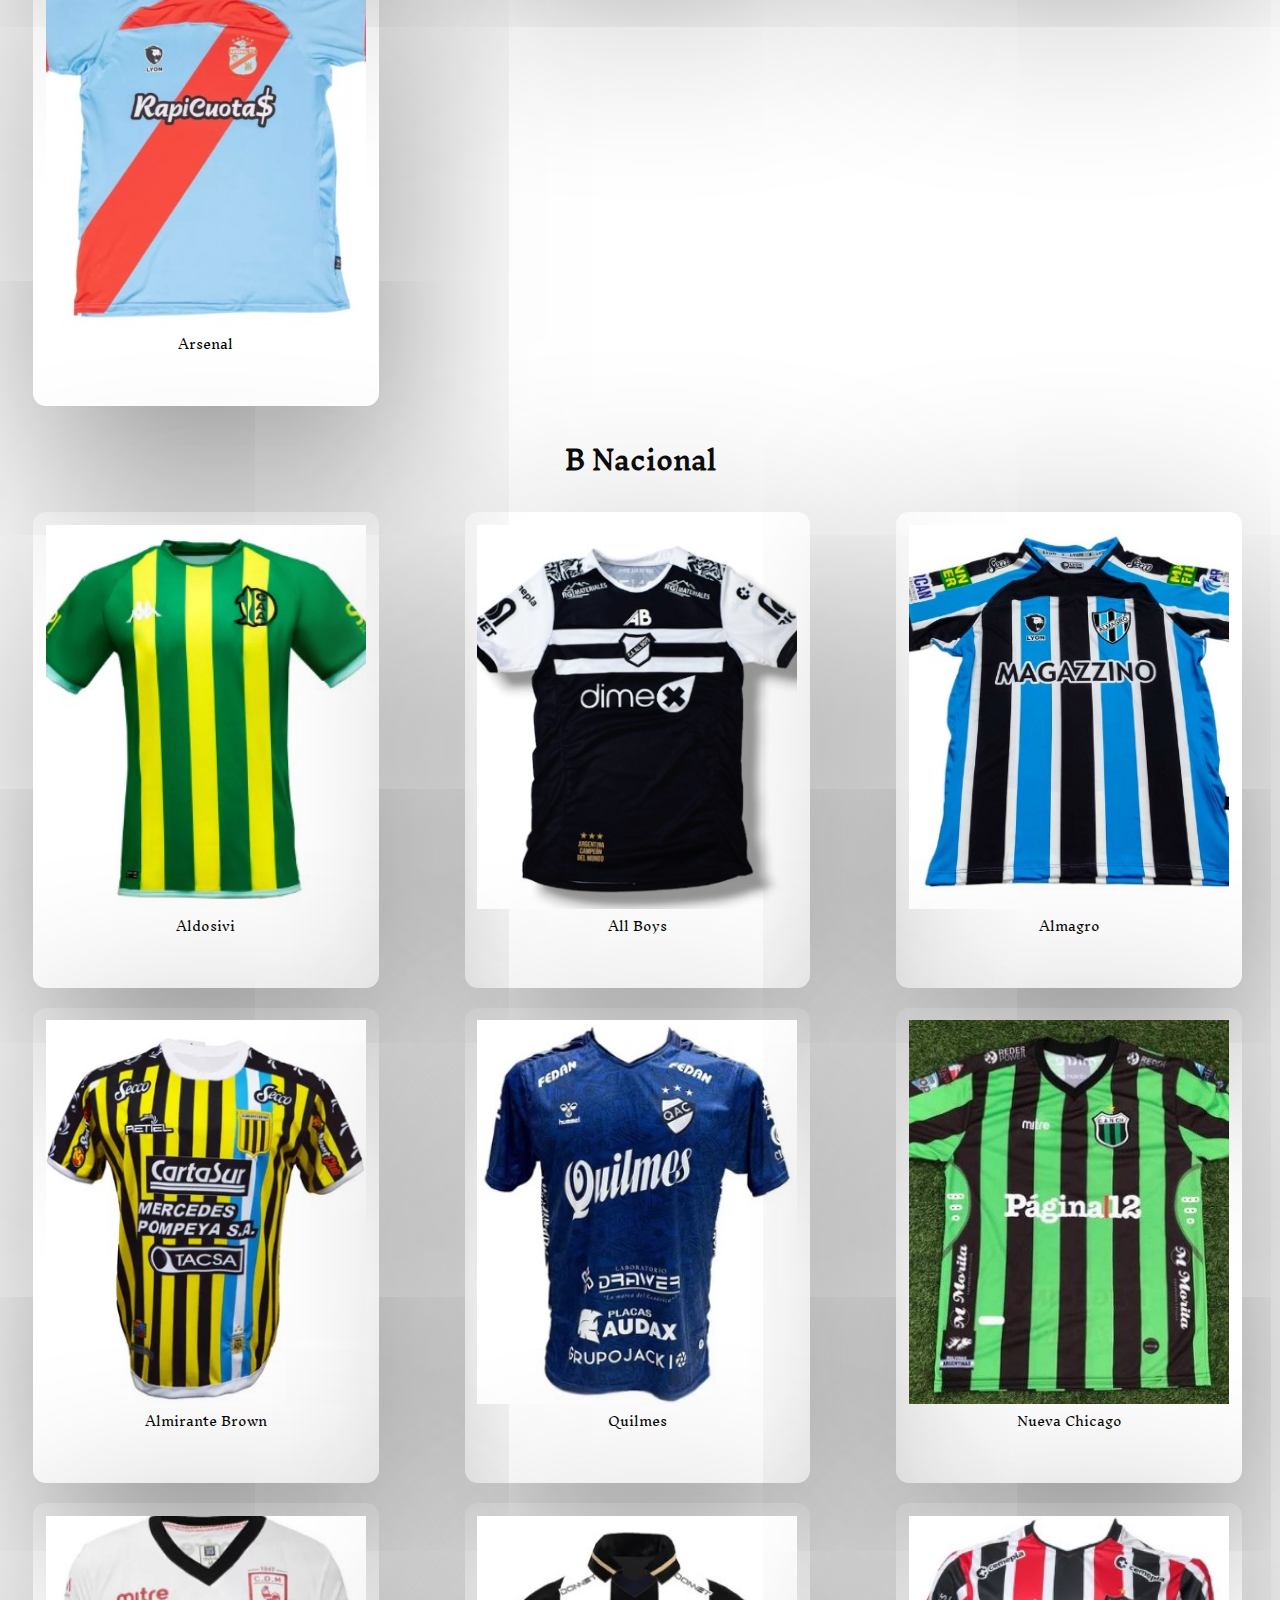
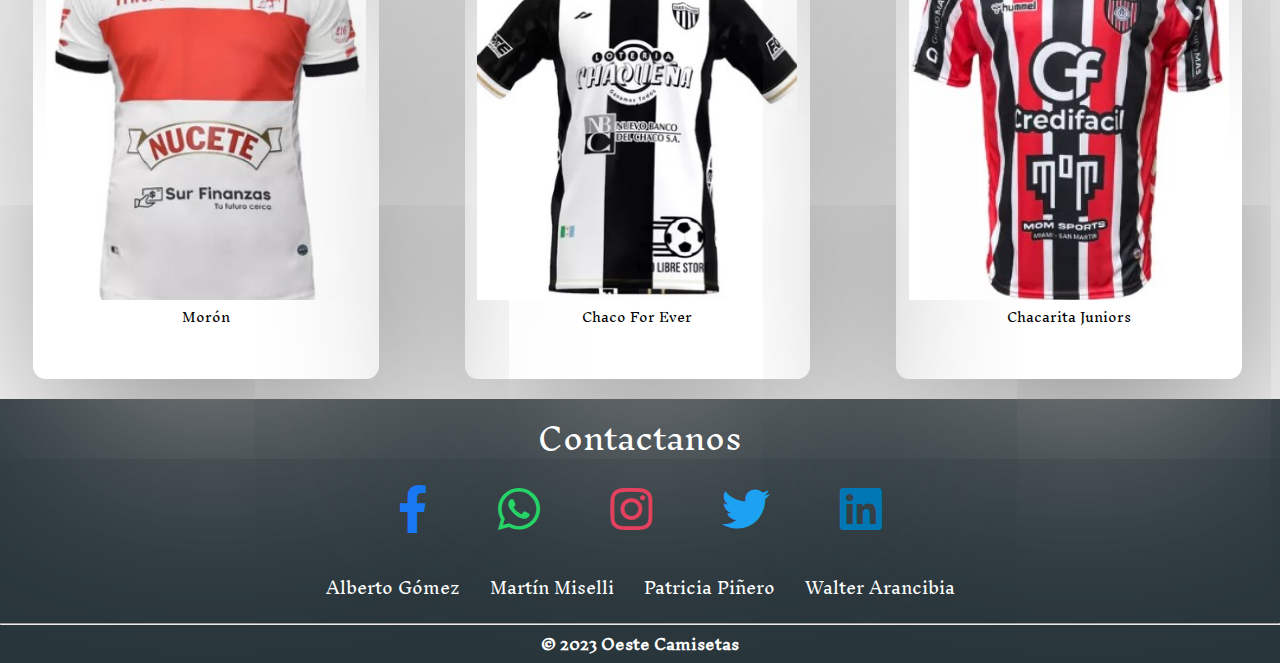
<file: arreglo/camisetas.html>
<!DOCTYPE html>
<html lang="en">
<head>
    <meta charset="UTF-8">
    <meta name="viewport" content="width=device-width, initial-scale=1.0">
    <link rel="shortcut icon" href="./brand/png/oeste-camisetas-website-favicon-color.png" type="image/x-icon">
    <link rel="stylesheet" href="index.css">
    <!-- FONT AWESOME -->
    <Link rel="stylesheet" href="https://cdnjs.cloudflare.com/ajax/libs/font-awesome/5.14.0/css/all.min.css">
    </Link>
    <title>Vesti con Pasión</title>
</head>
<body>

    <header class="header-grid">
        <img src="./brand/svg/logo-no-background.svg" alt="Logo" class="logo animate__animated animate__bounceInDown">
        <h1 class="animate__animated animate__bounceInUp">OESTE CAMISETAS</h1>
        <nav class="nav">
            <ul>
                <li class="dropdown">
                    <a href="index.html" class="dropbtn">Inicio</a>
                    <a href="camisetas.html" class="dropbtn">Camisetas</a>
                    <a href="nosotros.html" class="dropbtn">Nosotros</a>
                    <a href="contacto.html" class="dropbtn">Contacto</a>  
                </li>
            </ul>
        </nav>
    </header>
    <section id="p">
        <h2>Primera</h2>
        <div class="camisetas">
            <div class="producto">
                <img src="img/camisetas/Camiseta river frente.jpg" alt="River Plate" class="img-normalizada">
                <p>River Plate</p>
                <a href="#">Agregar al carrito</a>
            </div>
            <div class="producto">
                <img src="img/camisetas/Camiseta Racing.jpg" alt="Racing club" class="img-normalizada">
                <p>Racing Club de Avellaneda</p>
                <a href="#">Agregar al carrito</a>
            </div>    
            <div class="producto">    
                <img src="img/camisetas/Camiseta Boca.jpg" alt="Boca Juniors" class="img-normalizada">
                <p>Boca Juniors</p>
                <a href="#">Agregar al carrito</a>
            </div>
            <div class="producto">
                <img src="img/camisetas/Camiseta San Lorenzo.jpg" alt="San Lorenzo" class="img-normalizada">
                <p>San Lorenzo</p>
                <a href="#">Agregar al carrito</a>
            </div>    
            <div class="producto">    
                <img src="img/camisetas/Camiseta Newells.jpg" alt="Newell´s Old Boys" class="img-normalizada">
                <p>Newells´s Old Boys</p>
                <a href="#">Agregar al carrito</a>
            </div>
            <div class="producto">
                <img src="img/camisetas/Camiseta Huracan.jpg" alt="Huracán" class="img-normalizada">
                <p>Huracán</p>
                <a href="#">Agregar al carrito</a>
            </div>
            <div class="producto">
                <img src="img/camisetas/Camiseta Sarmiento.jpg" alt="Sarmiento" class="img-normalizada">
                <p>Sarmiento</p>
                <a href="#">Agregar al carrito</a>
            </div>    
            <div class="producto">    
                <img src="img/camisetas/Camiseta Talleres de cordoba.jpg" alt="Talleres de Córdoba" class="img-normalizada">
                <p>Talleres de Córdoba</p>
                <a href="#">Agregar al carrito</a>
            </div>
            <div class="producto">
                <img src="img/camisetas/Camiseta Belgrano.jpg" alt="Belgrano" class="img-normalizada">
                <p>Belgrano</p>
                <a href="#">Agregar al carrito</a>
            </div>
            <div class="producto">
                <img src="img/camisetas/Camiseta Colon.jpg" alt="Colón" class="img-normalizada">
                <p>Colón</p>
                <a href="#">Agregar al carrito</a>
            </div>
            <div class="producto">
                <img src="img/camisetas/Camiseta Union.jpg" alt="Unión" class="img-normalizada">
                <p>Unión</p>
                <a href="#">Agregar al carrito</a>
            </div>
            <div class="producto">
                <img src="img/camisetas/camiseta godoy cruz.jpg" alt="Godoy Cruz" class="img-normalizada">
                <p>Godoy Cruz</p>
                <a href="#">Agregar al carrito</a>
            </div>
            <div class="producto">
                <img src="img/camisetas/Camiseta independiente.jpg" alt="Independiente" class="img-normalizada">
                <p>Independiente</p>
                <a href="#">Agregar al carrito</a>
            </div>
            <div class="producto">
                <img src="img/camisetas/Camiseta Banfield.jpg" alt="Banfield" class="img-normalizada">
                <p>Banfield</p>
                <a href="#">Agregar al carrito</a>
            </div>
            <div class="producto">
                <img src="img/camisetas/camiseta central cordoba.jpg" alt="Central Córdoba Sde" class="img-normalizada">
                <p>Central Córdoba Sde</p>
                <a href="#">Agregar al carrito</a>
            </div>
            <div class="producto">
                <img src="img/camisetas/camiseta argentinos juniors.jpg" alt="Argentinos Juniors" class="img-normalizada">
                <p>Argentinos Juniors</p>
                <a href="#">Agregar al carrito</a>
            </div>
            <div class="producto">
                <img src="img/camisetas/Camiseta defensa y justicia.jpg" alt="Defensa y justicia" class="img-normalizada">
                <p>Defensa y Justicia</p>
                <a href="#">Agregar al carrito</a>
            </div>
            <div class="producto">
                <img src="img/camisetas/camiseta atletico de tucuman.jpg" alt="Atlético Tucumán" class="img-normalizada"> 
                <p>Atlético Tucumán</p>
                <a href="#">Agregar al carrito</a>
            </div>
            <div class="producto">
                <img src="img/camisetas/Camiseta Lanus.jpg" alt="Lanús" class="img-normalizada">
                <p>Lanús</p>
                <a href="#">Agregar al carrito</a>
            </div>
            <div class="producto">
                <img src="img/camisetas/camiseta platense.jpg" alt="Platense" class="img-normalizada">
                <p>Platense</p>
                <a href="#">Agregar al carrito</a>
            </div>
            <div class="producto">
                <img src="img/camisetas/camiseta rosario central.jpg" alt="Rosario Central" class="img-normalizada">
                <p>Rosario Central</p>
                <a href="#">Agregar al carrito</a>
            </div>
            <div class="producto">
                <img src="img/camisetas/camiseta estudiantes.jpg" alt="Estudiantes" class="img-normalizada">
                <p>Estudiantes</p>
                <a href="#">Agregar al carrito</a>
            </div>
            <div class="producto">
                <img src="img/camisetas/camiseta tigre.jpg" alt="Tigre" class="img-normalizada">
                <p>Tigre</p>
                <a href="#">Agregar al carrito</a>
            </div>
            <div class="producto">
                <img src="img/camisetas/camiseta barracas central.jpg" alt="Barracas Central" class="img-normalizada">
                <p>Barracas Central</p>
                <a href="#">Agregar al carrito</a>
            </div>
            <div class="producto">
                <img src="img/camisetas/camiseta instituto.jpg" alt="Instituto" class="img-normalizada">
                <p>Instituto</p>
                <a href="#">Agregar al carrito</a>
            </div>
            <div class="producto">
                <img src="img/camisetas/camiseta gimnasia de la plata.jpg" alt="Gimnasia de la Plata" class="img-normalizada">
                <p>Gimnasia y esgrima de la plata</p>
                <a href="#">Agregar al carrito</a>
            </div>
            <div class="producto">
                <img src="img/camisetas/camiseta velez.jpg" alt="Vélez Sarfield" class="img-normalizada">
                <p>Vélez Sarfields</p>
                <a href="#">Agregar al carrito</a>
            </div>
            <div class="producto">
                <img src="img/camisetas/camiseta arsenal.jpg" alt="Arsenal" class="img-normalizada">
                <p>Arsenal</p>
                <a href="#">Agregar al carrito</a>
            </div>
                        
        </div>
    </section>

    <section id="bn">
        <h2>B Nacional</h2>
        <div class="camisetas">
            <div class="producto">
                <img src="img/camisetas/B Nacional/camiseta aldosivi.jpg" alt="Aldosivi" class="img-normalizada">
                <p>Aldosivi</p>
                <a href="#">Agregar al carrito</a>
            </div>
            <div class="producto">
                <img src="img/camisetas/B Nacional/camiseta all boys.jpg" alt="All Boys" class="img-normalizada">
                <p>All Boys</p>
                <a href="#">Agregar al carrito</a>
            </div>    
            <div class="producto">    
                <img src="img/camisetas/B Nacional/camiseta almagro.jpg" alt="Almagro" class="img-normalizada">
                <p>Almagro</p>
                <a href="#">Agregar al carrito</a>
            </div>
            <div class="producto">
                <img src="img/camisetas/B Nacional/camiseta almirante brown.jpg" alt="Almirante Brown" class="img-normalizada">
                <p>Almirante Brown</p>
                <a href="#">Agregar al carrito</a>
            </div>    
            <div class="producto">    
                <img src="img/camisetas/B Nacional/camiseta quilmes.jpg" alt="Quilmes" class="img-normalizada">
                <p>Quilmes</p>
                <a href="#">Agregar al carrito</a>
            </div>
            <div class="producto">
                <img src="img/camisetas/B Nacional/camiseta nueva chicago.jpg" alt="Nueva Chicago" class="img-normalizada">
                <p>Nueva Chicago</p>
                <a href="#">Agregar al carrito</a>
            </div>
            <div class="producto">
                <img src="img/camisetas/B Nacional/camiseta morón.jpg" alt="Morón" class="img-normalizada">
                <p>Morón</p>
                <a href="#">Agregar al carrito</a>
            </div>    
            <div class="producto">    
                <img src="img/camisetas/B Nacional/camiseta chaco for ever.jpg" alt="Chaco For Ever" class="img-normalizada">
                <p>Chaco For Ever</p>
                <a href="#">Agregar al carrito</a>
            </div>
            <div class="producto">
                <img src="img/camisetas/B Nacional/camiseta chacarita.jpg" alt="Chacarita Juniors" class="img-normalizada">
                <p>Chacarita Juniors</p>
                <a href="#">Agregar al carrito</a>
            </div>
        </div>
    </section>
    
    <section class="Redes Sociales" id="redes">
        <p>Contactanos</p>
        <div class="links">
            <a href="https://www.facebook.com/?locale=es_LA">
                <i class="fab fa-facebook-f"></i>
            </a>
            <a href="https://wa.me/?text=urlencodedtext">
                <i class="fab fa-whatsapp"></i>
            </a>
            <a href="https://www.instagram.com">
                <i class="fab fa-instagram"></i>
            </a>
            <a href="https://twitter.com/?lang=es">
                <i class="fab fa-twitter"></i>
            </a>
            <a href="https://ar.linkedin.com/"><i class="fab fa-linkedin"></i>
            </a>
        
        </div>
    </section>

    <div class="footer-links">
        <div class="footer-container">
            <ul>
                <li>
                     <p>Alberto Gómez</p>
                </li>
                <li>
                    <p>Martín Miselli</p>
                </li>
                <li>
                    <p>Patricia Piñero</p>
                </li>
                <li>
                    <p>Walter Arancibia</p>
                </li>
            </ul>
        </div>
    </div>


       
    <hr>

<footer class="footer">
    <h3><span code translate="no">© 2023 Oeste Camisetas</span></h3>
</footer>


</body>
</html>
</file>
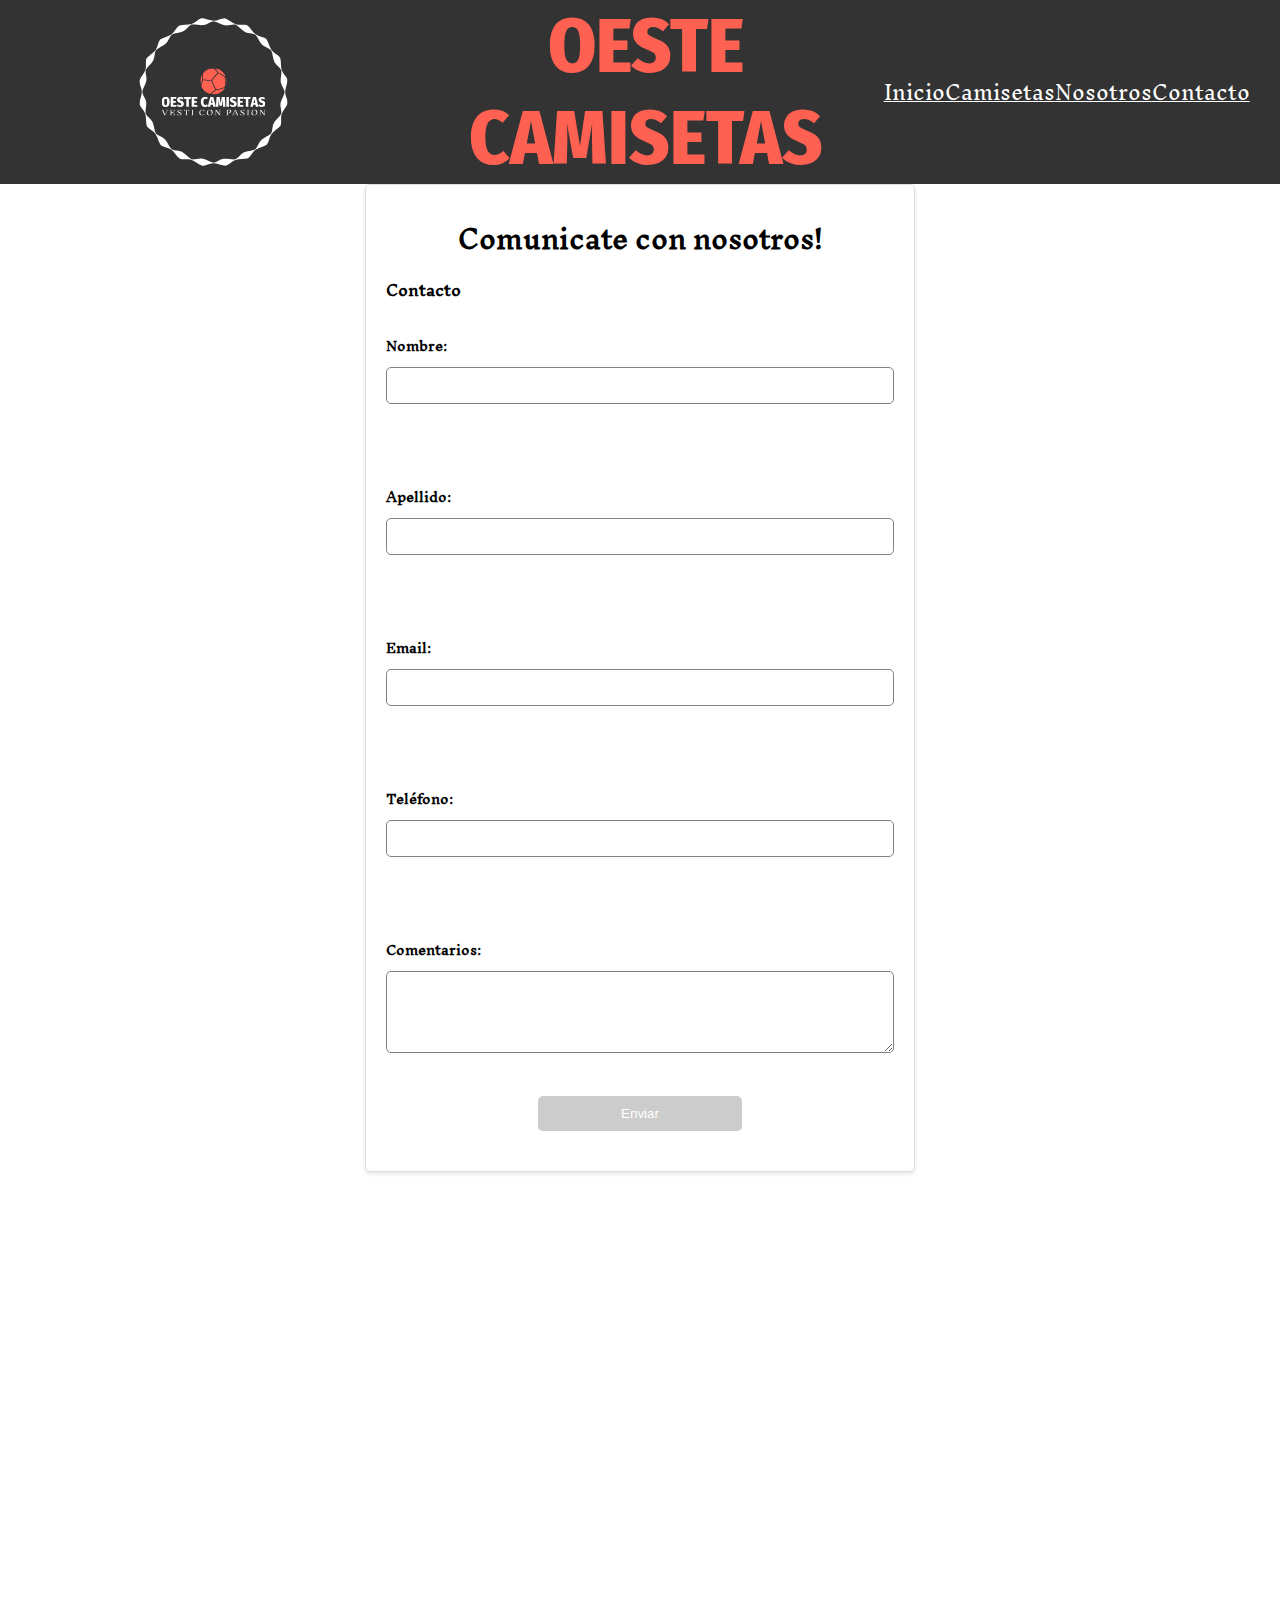
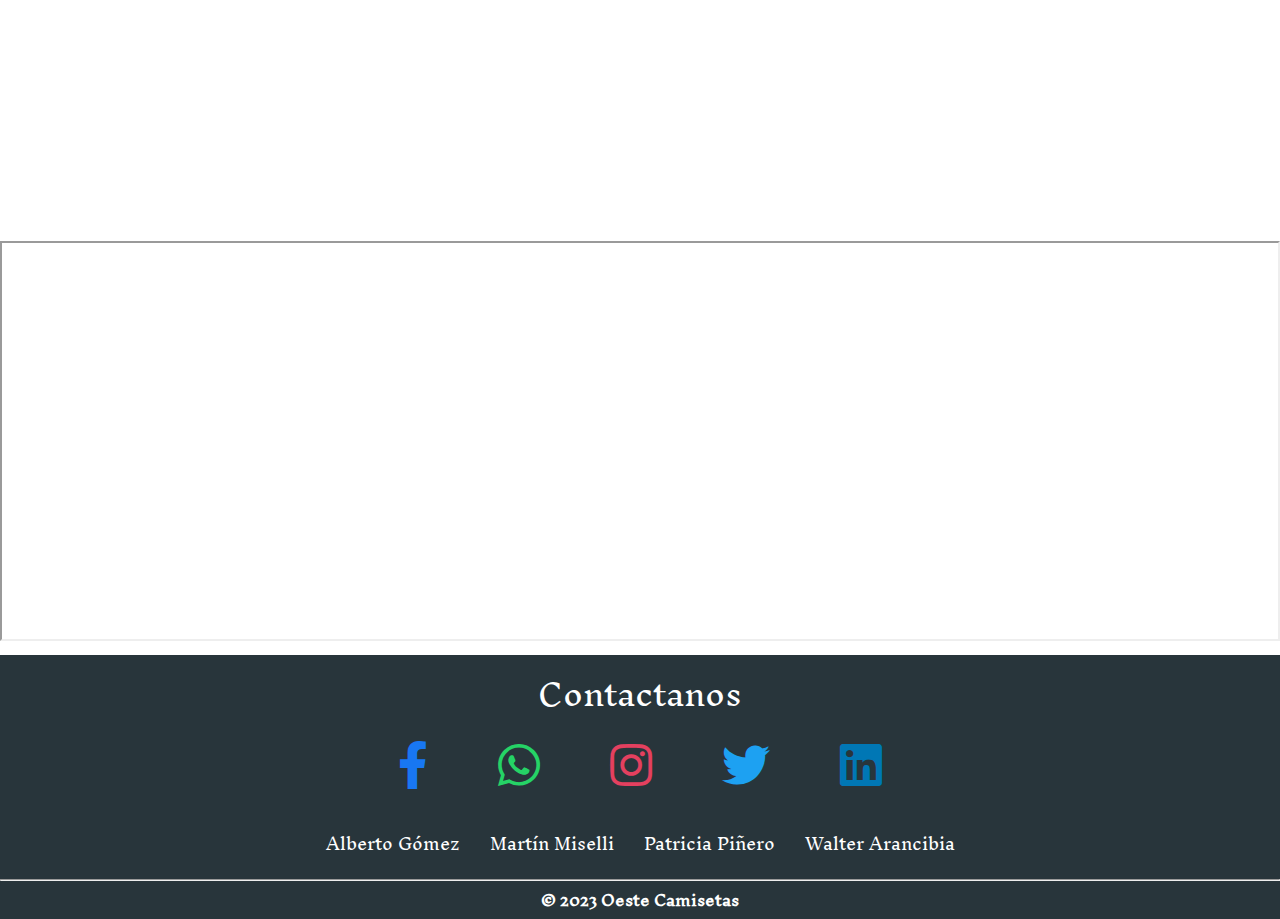
<file: arreglo/contacto.html>
<!DOCTYPE html>
<html lang="es">
<head>
    <meta charset="UTF-8">
    <meta name="viewport" content="width=device-width, initial-scale=1.0">
    <!-- FONT AWESOME -->
    <Link rel="stylesheet" href="https://cdnjs.cloudflare.com/ajax/libs/font-awesome/5.14.0/css/all.min.css">
    </Link>
    <link rel="stylesheet" href="index.css">
    <link rel="shortcut icon" href="./brand/png/oeste-camisetas-website-favicon-color.png" type="image/x-icon">
    <title>Formulario de Contacto</title>
</head>
<body>
    
    <header class="header-grid">
        <img src="./brand/svg/logo-no-background.svg" alt="Logo" class="logo animate__animated animate__bounceInDown">
        <h1 class="animate__animated animate__bounceInUp">OESTE CAMISETAS</h1>
        <nav class="nav">
            <ul>
                <li class="dropdown">
                    <a href="index.html" class="dropbtn">Inicio</a>
                    <a href="camisetas.html" class="dropbtn">Camisetas</a>
                    <a href="nosotros.html" class="dropbtn">Nosotros</a>
                    <a href="contacto.html" class="dropbtn">Contacto</a>  
                </li>
            </ul>
        </nav>
    </header>

    <section id="pagForm">
        <h2>Comunicate con nosotros!</h2>
        <h3>Contacto</h3>
        <form class="Formulario" action="https://formsubmit.co/arancibiawalter0@gmail.com" method="POST" onsubmit="validarCampo()">
            <label for="nombre">Nombre:</label>
            <input type="text" id="nombre" name="nombre">
            <br>
            <br>

            <label for="apellido">Apellido:</label>
            <input type="text" id="apellido" name="apellido">
            <br>
            <br>

            <label for="email" >Email:</label>
            <input type="email" id="email" name="email">
            <br>
            <br>

            <label for="telefono">Teléfono:</label>
            <input type="tel" id="telefono" name="telefono">
            <br>
            <br>

            <label for="comentarios">Comentarios:</label>
            <textarea id="comentarios" name="comentarios" rows="4" cols="50"></textarea>
            <br>

            <button id="btnEnviar" type="submit" disabled >Enviar</button>
        </form>
        
    </section>
    <div class="container">
        <iframe class="responsive-iframe" src="https://www.google.com/maps/embed?pb=!1m18!1m12!1m3!1d105014.93111679863!2d-58.77546815664059!3d-34.6618595!2m3!1f0!2f0!3f0!3m2!1i1024!2i768!4f13.1!3m3!1m2!1s0x95bcc745a80a690f%3A0x8161229f597419ba!2sEstadio%20Nuevo%20Francisco%20Urbano!5e0!3m2!1ses!2sar!4v1696337742128!5m2!1ses!2sar" allowfullscreen="" loading="lazy" referrerpolicy="no-referrer-when-downgrade"  ></iframe>
    </div>

    <section class="Redes Sociales" id="redes">
        <p>Contactanos</p>
        <div class="links">
            <a href="https://www.facebook.com/?locale=es_LA">
                <i class="fab fa-facebook-f"></i>
            </a>
            <a href="https://wa.me/?text=urlencodedtext">
                <i class="fab fa-whatsapp"></i>
            </a>
            <a href="https://www.instagram.com">
                <i class="fab fa-instagram"></i>
            </a>
            <a href="https://twitter.com/?lang=es">
                <i class="fab fa-twitter"></i>
            </a>
            <a href="https://ar.linkedin.com/"><i class="fab fa-linkedin"></i>
            </a>
        
        </div>
    </section>
    
</div>

<div class="footer-links">
    <div class="footer-container">
        <ul>
            <li>
                 <p>Alberto Gómez</p>
            </li>
            <li>
                <p>Martín Miselli</p>
            </li>
            <li>
                <p>Patricia Piñero</p>
            </li>
            <li>
                <p>Walter Arancibia</p>
            </li>
        </ul>
    </div>
</div>

<hr>

<footer class="footer">
    <h3><span code translate="no">© 2023 Oeste Camisetas</span></h3>
</footer>


    
</body>
</html>
</file>
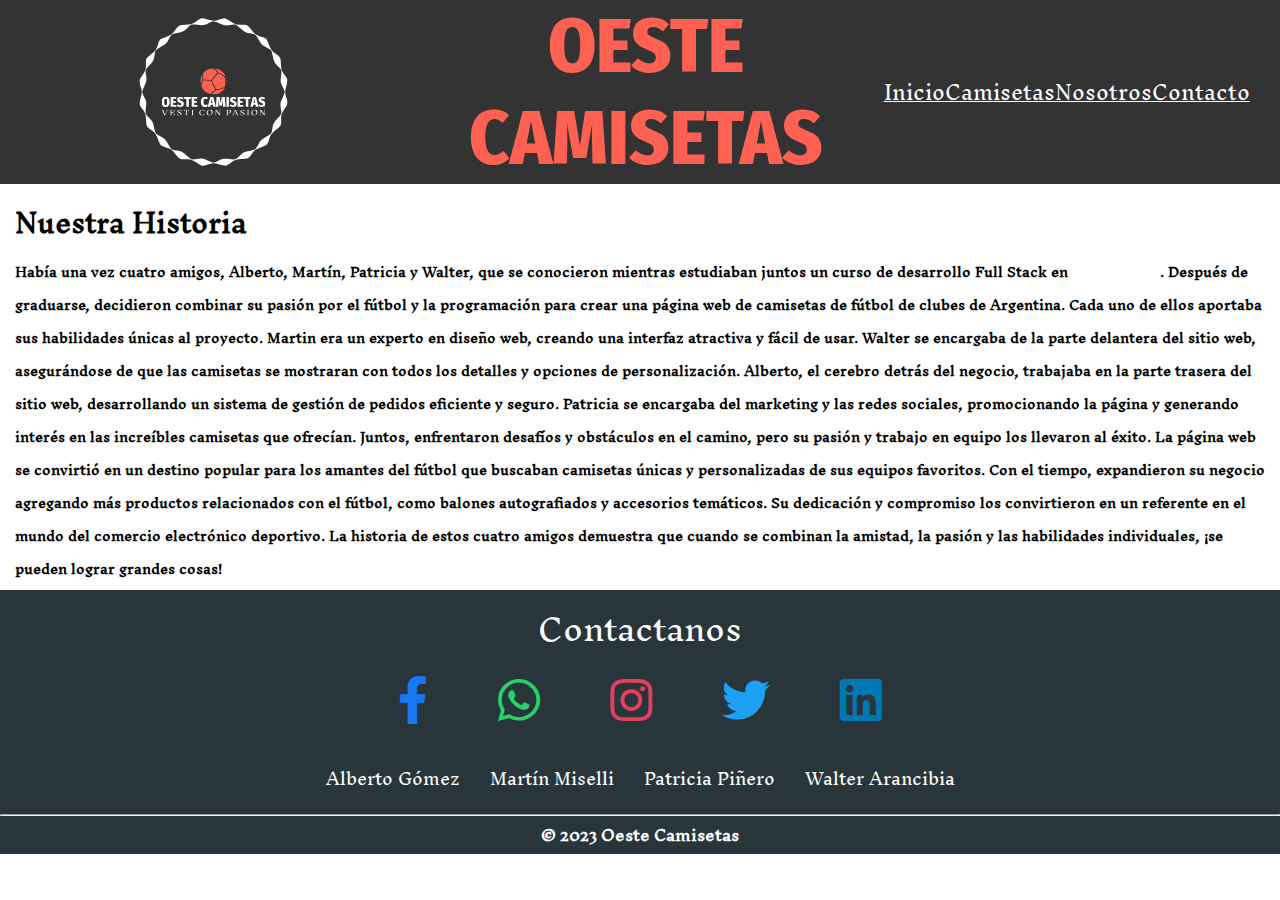
<file: arreglo/nosotros.html>
<!DOCTYPE html>
<html lang="en">
<head>
    <meta charset="UTF-8">
    <meta name="viewport" content="width=device-width, initial-scale=1.0">
    <link rel="stylesheet" href="index.css">
    <!-- FONT AWESOME -->
    <Link rel="stylesheet" href="https://cdnjs.cloudflare.com/ajax/libs/font-awesome/5.14.0/css/all.min.css">
    </Link>
    <link rel="shortcut icon" href="./brand/png/oeste-camisetas-website-favicon-color.png" type="image/x-icon">
    <title>Nosotros</title>
</head>
<body>

    <header class="header-grid">
        <img src="./brand/svg/logo-no-background.svg" alt="Logo" class="logo animate__animated animate__bounceInDown">
        <h1 class="animate__animated animate__bounceInUp">OESTE CAMISETAS</h1>
        <nav class="nav">
            <ul>
                <li class="dropdown">
                    <a href="index.html" class="dropbtn">Inicio</a>
                    <a href="camisetas.html" class="dropbtn">Camisetas</a>
                    <a href="nosotros.html" class="dropbtn">Nosotros</a>
                    <a href="contacto.html" class="dropbtn">Contacto</a>  
                </li>
            </ul>
        </nav>
    </header>
    <main class="nosotros">
        <h2 class="title">Nuestra Historia</h2>
        <h3 class="title2">
            Había una vez cuatro amigos, Alberto, Martín, Patricia y Walter, que se conocieron mientras estudiaban juntos un curso de desarrollo Full Stack en <a href="https://inscripcionesagencia.bue.edu.ar/codoacodo/" target="_blank">Codo a codo</a>. Después de graduarse, decidieron combinar su pasión por el fútbol y la programación para crear una página web de camisetas de fútbol de clubes de Argentina.
            Cada uno de ellos aportaba sus habilidades únicas al proyecto. Martin era un experto en diseño web, creando una interfaz atractiva y fácil de usar. Walter se encargaba de la parte delantera del sitio web, asegurándose de que las camisetas se mostraran con todos los detalles y opciones de personalización.        
            Alberto, el cerebro detrás del negocio, trabajaba en la parte trasera del sitio web, desarrollando un sistema de gestión de pedidos eficiente y seguro. Patricia se encargaba del marketing y las redes sociales, promocionando la página y generando interés en las increíbles camisetas que ofrecían.        
            Juntos, enfrentaron desafíos y obstáculos en el camino, pero su pasión y trabajo en equipo los llevaron al éxito. La página web se convirtió en un destino popular para los amantes del fútbol que buscaban camisetas únicas y personalizadas de sus equipos favoritos.        
            Con el tiempo, expandieron su negocio agregando más productos relacionados con el fútbol, como balones autografiados y accesorios temáticos. Su dedicación y compromiso los convirtieron en un referente en el mundo del comercio electrónico deportivo.        
            La historia de estos cuatro amigos demuestra que cuando se combinan la amistad, la pasión y las habilidades individuales, ¡se pueden lograr grandes cosas!
        </h3>      
    </main>
    
   
    <section class="Redes Sociales" id="redes">
        <p>Contactanos</p>
        <div class="links">
            <a href="https://www.facebook.com/?locale=es_LA">
                <i class="fab fa-facebook-f"></i>
            </a>
            <a href="https://wa.me/?text=urlencodedtext">
                <i class="fab fa-whatsapp"></i>
            </a>
            <a href="https://www.instagram.com">
                <i class="fab fa-instagram"></i>
            </a>
            <a href="https://twitter.com/?lang=es">
                <i class="fab fa-twitter"></i>
            </a>
            <a href="https://ar.linkedin.com/"><i class="fab fa-linkedin"></i>
            </a>
        
        </div>
    </section>

    <div class="footer-links">
        <div class="footer-container">
            <ul>
                <li>
                     <p>Alberto Gómez</p>
                </li>
                <li>
                    <p>Martín Miselli</p>
                </li>
                <li>
                    <p>Patricia Piñero</p>
                </li>
                <li>
                    <p>Walter Arancibia</p>
                </li>
            </ul>
        </div>
    </div>
    
 <hr>
    
<footer class="footer">
  <h3><span code translate="no">© 2023 Oeste Camisetas</span></h3>
</footer>



    </body>
</html>
</file>
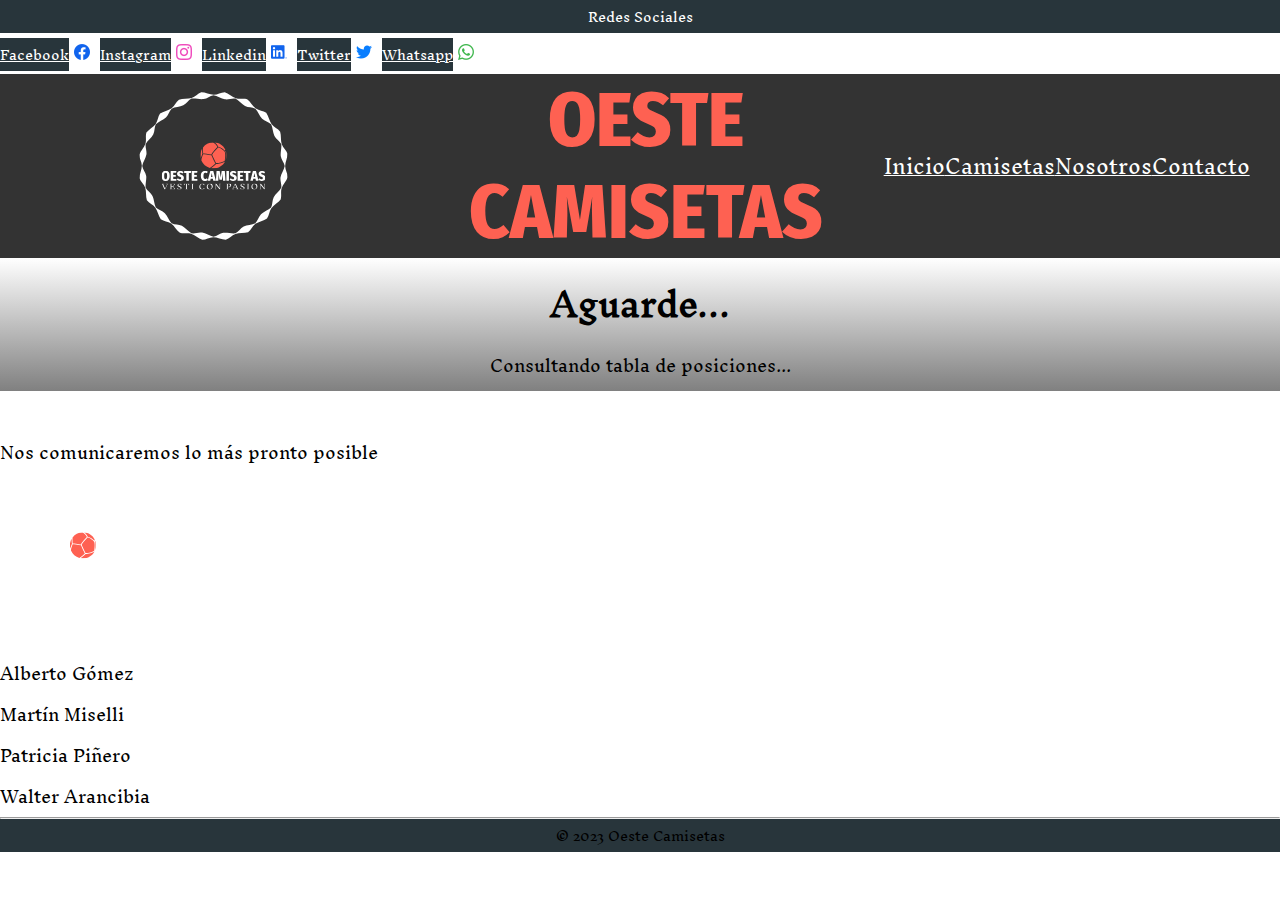
<file: arreglo/tabla.html>
<!DOCTYPE html>
<html lang="en">
<head>
    <meta charset="UTF-8">
    <meta name="viewport" content="width=device-width, initial-scale=1.0">
    <link rel="stylesheet" href="index.css">
    <title>Tabla Posición</title>
</head>
<body>
    <div class="arriba">
        <p class="copy bk">Redes Sociales </p>
        <div>
            <a class="copy dropbtn" href="https://www.facebook.com/?locale=es_LA" target="_blank">Facebook</a>
            <img class="imgDer" src="img/Logos redes/facebook.png" alt="logo" class="logo-normal">
            <a class="copy dropbtn" href="https://www.instagram.com" target="_blank">Instagram</a>
            <img class="imgDer" src="img/Logos redes/instagram.png" alt="logo" class="logo-normal">
            <a class="copy dropbtn" href="https://ar.linkedin.com/" target="_blank">Linkedin</a>
            <img class="imgDer" src="img/Logos redes/linkedin.png" alt="logo" class="logo-normal">
            <a class="copy dropbtn" href="https://twitter.com/?lang=es" target="_blank">Twitter</a>
            <img class="imgDer" src="img/Logos redes/twitter.png" alt="logo" class="logo-normal">
            <a class="copy dropbtn" href="https://wa.me/?text=urlencodedtext" target="_blank">Whatsapp</a>
            <img class="imgDer" src="img/Logos redes/whatsapp.png" alt="logo" class="logo-normal">
        </div>
    </div>
    <header class="header-grid">
        <img src="./brand/svg/logo-no-background.svg" alt="Logo" class="logo animate__animated animate__bounceInDown">
        <h1 class="animate__animated animate__bounceInUp">OESTE CAMISETAS</h1>
        <nav class="nav">
            <ul>
                <li class="dropdown">
                    <a href="index.html" class="dropbtn">Inicio</a>
                    <a href="camisetas.html" class="dropbtn">Camisetas</a>
                    <a href="nosotros.html" class="dropbtn">Nosotros</a>
                    <a href="contacto.html" class="dropbtn">Contacto</a>  
                </li>
            </ul>
        </nav>
    </header>
    <main class="table">
        <div id="espera">
            <h1>Aguarde...</h1>
            <p>Consultando tabla de posiciones...</p>
        </div>
    </main>

    <footer>
        <div class="foot">
            <div>
                <a class="cont" id="contacto" href="contacto.html">Contactanos</a>
                <p>Nos comunicaremos lo más pronto posible</p>
            </div>
            <img src="./brand/svg/logo-no-background.svg" alt="Logo" class="logo">
            <div >
                <p>Alberto Gómez</p>
                <p>Martín Miselli</p>
                <p>Patricia Piñero</p>
                <p>Walter Arancibia</p>
            </div>
        </div>
        <hr>
        <p class="copy">&copy; 2023 <span code translate="no">Oeste Camisetas</span></p>
    </footer>
    <script src="api.js"></script>
</body>
</html>
</file>
<file: CSS/index.css>
@font-face {
    font-family: "Fira";
    src: url('../brand/fonts/Fira\ Sans\ Condensed\ Extra\ Bold.ttf') format('truetype'); 
}

@font-face {
    font-family: "Inkut";
    src: url('../brand/fonts/Inknut\ Antiqua\ Light.ttf') format('truetype');
}


* {
    margin: 0;
    padding: 0;
    box-sizing: border-box;
}

.logo-normal{

    height: 1.5vw;
    width: 1.5vw;
}

body{
    font-family: "Inkut","Fira",'Franklin Gothic Medium', 'Arial Narrow', Arial, sans-serif;
}

.header-grid {
    display:grid;
    grid-template-columns: 3fr 3fr 3fr;
    align-items: center;
    justify-items: center;
    background-color: #333;
    color: white;
    
}

header h1{
    text-align: center;
    color: #FE6152;
    font-family: "Fira",'Franklin Gothic Medium', 'Arial Narrow', Arial, sans-serif;
    font-size: 7vw;
    margin-left: 1vw;
}

.logo {
    width: 13vw;
    height: 13vw;
    text-align: end;
}

nav{

    height: 10vw;
    width: 30vw;
}

nav ul {
    list-style-type: none;
    margin: 0;
    padding: 0;
    display: flex;
    justify-content: center;
    align-items: center;
}

nav li {
    margin-left: 3vw;
}


.dropbtn{
    color: #FFFF;
    margin: 1vw 1vw 1vw 1vw;
    font-size: 2vw;
}


section h2{
    text-align: center;
    font-size: 2vw;
}

.camisetas{
    display: grid;
    grid-template-columns: 1vw 1vw 1vw;
    justify-items: center;
    justify-content: space-around;
    gap: 20px;
    padding-right: 5px;
    margin: 20px 0px;
}

.producto{
    font-size: medium;
    display: flex;
    flex-direction: column;
    align-items: center;
    justify-content: space-evenly;
    padding: 1vw;
    border-radius: 1vw;
    box-shadow: 1vw 5vw 16vw #888;
    min-width: 25vw;
    min-height: 30vw;
}

footer{
    background-color: #28353B;
    background-size: 0.5vw;
    color: white;
    font-size: small;
}

footer a{
    text-decoration: none;
    color: white;
}

.foot{
    align-items: center;
    text-align: center;
    display: grid;
    grid-template-columns: 3fr 3fr 3fr;
    justify-items: center;
    font-size: 1vw;
}

.arriba{
    background-color: #28353B;
    display: flex;
    flex-direction: column;
    text-align: center;
    align-items: center;
    gap: 10px;
}

.copy{
    text-align: center;
    font-size: 1vw;
    background-color: #28353B;
    margin: 0px;
}

.bk {
    color: white;
}

.img-normalizada{
	width: 25vw;
	height: 30vw;
	object-fit: cover;
}

h2{

    font-size: 1vw;
}

section{

    font-size: 1vw;
}

.title{

    font-size: 3vw;
}

.title2{

    font-size: 1.5vw;
}


.name{
font-size: 2vw;
text-align: end;
justify-content: end;

}
.container {
    position: relative;
    columns: 1fr;
    grid-row: 1fr;
    width: 100%;
    height: 50%;
    overflow: hidden;
    padding-top: 52.25%;
    background-size: 1vw;
    
  }
  
  .responsive-iframe {
    position: absolute;
    top: 20px;
    left: 0;
    bottom: 0;
    right: 0;
    width: 100%;
    height: 100%;
    
  }



  a:link {
    color: #FFFF ;
    }
  a:link.codo{
    color: #000000;
  }

     

#pagForm {
    max-width: 800px;
    margin: 0 auto;
    background-color: #fff;
    padding: 20px;
    border: 1px solid #ddd;
    border-radius: 5px;
    box-shadow: 0 2px 4px rgba(0, 0, 0, 0.1);
}

form h1 {
    font-size: 24px;
}

form h3 {
    font-size: 18px;
}

.Formulario {
    margin: 20px 0;
}

form label {
    display: block;
    font-weight: bold;
    margin-bottom: 5px;
}

input,
textarea {
    width: 100%;
    padding: 10px;
    margin-bottom: 10px;
    border: 1px solid #848181;
    border-radius: 5px;
}

form button {
    background-color: #007BFF;
    color: #fff;
    padding: 10px 20px;
    border: none;
    border-radius: 5px;
    cursor: not-allowed;
    text-align: center;
    width: 40%;
    margin: auto;
}

form button:disabled {
    background-color: #ccc;
    cursor: not-allowed;
}

form button:enabled {
    cursor: pointer;
}

form button:hover {
    background-color: #0056b3;
}

form button:active {
    background-color: #004599;
}

form {
    margin-left: 20%;
}

.Formulario {
    display: flex;
    flex-direction: column;
}

.carousel-inner {
    width: 90%;
    margin: 10px auto;
}

.imgDer {
    margin-right: 5px;
}

.nosotros {
    padding: 5px 15px;
}

.cositosIndex{
    display: grid;
    grid-template-columns: 1fr 1fr 1fr;
    gap: 5px;
    flex-wrap: wrap;
    justify-items: center;
}

.cositos{
    font-size: small;
    align-items: center;
    text-align: center;
    display: flex;
    font-size: small;
    flex-direction: column;
    align-content: center;
    align-items: center;
    justify-content: flex-start;
    min-width: 281px;
}

.copy {
    margin-bottom: 0px;
}

.fotoDiv{
    width: 90%;
    margin: 2px auto;
}

.fotoDiv img{
    width: 100%;
    border-radius: 20px;
}

@media screen and (min-width:751px) and (max-width: 1250px){

    .camisetas {
        grid-template-columns: repeat(2, 1fr)
    }
    .logo {
        height: 15vw;
        width: 15vw; 
    }

    .logo-normal{
        height: 3vw;
        width: 3vw;
    }
    

    .animate__animatedanimate__bounceInDown {
        height: 200px;
        width: 200px;
        text-align: end;
    }

    .dropdown {
        height: fit-content;
        width: fit-content;

    }
    .copy{
        font-size: 2vw;
        text-align: center;
    }
    .img-normalizada{
        width: 40vw;
        height: 50vw;
        
    }  

    .foot{
        background-size: 0.5vw;
        font-size: 2vw;
    }
    
    
    .title{

        font-size: 3vw;
    }
    
    .title2{

        font-size: 2vw;
    }

}

@media screen and (min-width:500px) and (max-width: 749px) {
    .camisetas {
    grid-template-columns: repeat(2, 1fr)
    }

    ul {
        height: 10vw;
     
    }

    .logo-normal{

        height: 2vw;
        width: 2vw;
    }

    .img-normalizada{
        width: 40vw;
        height: 60vw;
        
    }  
    .logo {
        width: 100px;
        height: 100px;
        text-align: end;
    }

    .animate__animatedanimate__bounceInUp {
        height: fit-content;
        width: fit-content;
    }

    .animate__animatedanimate__bounceInDown{
        width: 150vw;
        height: 150vw;
        text-align: end;   
    }

    nav ul {
        list-style-type: none;
        margin: 0;
        padding: 0;
        display: flex;
        justify-content: center;
        align-items: center;
    }
   
    .copy{
        text-align: center;
        font-size: 2vw;
    }
    .foot{
        background-size: 0.5vw;
        font-size: 2vw;
    }
    .img-normalizada{
        width: 40vw;
        height: 50vw;
        
    }  

    .club{
        font-size: 3vw;
    }
    .link{
        font-size: 3vw;
    }

    .logo-normal{

        height: 3vw;
        width: 3vw;
    }

    .title{

        font-size: 3vw;
    }
    
    .title2{

        font-size: 2vw;
    }
}

@media screen and (min-width:300px) and (max-width: 499px) {
    body{
        width: 100vw;

    }

    .copy{
        text-align: center;
        font-size: 2vw;
    }
    .img-normalizada{
        width: 60vw;
        height: 80vw;
        
    }   
    
        
    ul {
        height: 8vw;
    }

    nav ul {
        list-style-type: none;
        margin: 0;
        padding: 0;
        display: flex;
        justify-content: center;
        align-items: center;
    }

    
    .camisetas {
    grid-template-columns: 2fr
    }

    .logo {
        width: 80px;
        height: 80px;
        text-align: end;
    }

    .animate__animatedanimate__bounceInUp {
        height: fit-content;
        width: fit-content;
    }

    .animate__animatedanimate__bounceInUp {
        height: fit-content;
        width: fit-content;
    }

    
    .copy{
        text-align: center;
        size: 100%;
    }
    .html, body{
        width: 100%;
    }

    .foot{
        background-size: 0.5vw;
        font-size: small;
    }

    section{

        font-size: 5vw;
    }

    section h2{
        font-size: 7vw;
    }
 
    .logo-normal{

        height: 3vw;
        width: 3vw;
    }

    .title{

        font-size: 3vw;
    }
    
    .title2{

        font-size: 2vw;
    }

    #pagForm h2, h3 {
        font-size: medium;
    }
}        

@media screen and (max-width:856px) {
    .cositosIndex{
        grid-template-columns: 1fr;
    }
    .cositos h3{
        font-size: small;
    }

    .cositos p{
        font-size: small;
    }

    .table h1 {
        font-size: smaller;
    }
}

@media screen and (max-width:321px) {
    .logo{
        display: none;
    }
    .header-grid {
        grid-template-columns: 1fr 1fr;
        justify-content: space-around;
    }
    .nav {
        height: auto;
        width: auto;
    }
    .header-grid h1{
        font-size: small;
    }

    .arriba div img{
        width: 7px;
    }

    .foot {
        grid-template-columns: 1fr 1fr;
        justify-content: space-around;
    }
}

@media screen and (max-width:301px) {
    .header-grid {
        display: flex;
        flex-direction: column;
        justify-content: center;
        align-items: center;
        padding: 10px 0px;
    }

    nav li{
        margin: auto;
    }

    .arriba p{
        display: none;
    }

    #pagForm {
        font-size: xx-small;
    }

    #pagForm h2{
        font-size: x-small;
    }
}

.table {
    text-align: center;
    background: linear-gradient(white, grey);
    padding: 5px 5px;
}

table {
    width: 60%;
    margin: 0px auto;
}

.pos {
    font-weight: bold;
    text-decoration: underline;
}

/* 
*/
.info-icon {
    position: fixed;
    top: 5px;
    left: 5px;
}

.info-icon-image {
    align-items: center;
    width: 30px;
    cursor: pointer;
}

.info-icon-text {
    display: none;
    position: absolute;
    bottom: -25px;
    left: 0;
    background-color: #333;
    color: #fff;
    padding: 5px;
    border-radius: 3px;
    font-size: 12px;
    white-space: nowrap;
}

.header-grid:hover .info-icon {
    display: block;
}

.info-icon:hover .info-icon-text {
    display: block;
}
</file>
<file: arreglo/index.css>
@font-face {
    font-family: "Fira";
    src: url('brand/fonts/Fira\ Sans\ Condensed\ Extra\ Bold.ttf') format('truetype'); 
}

@font-face {
    font-family: "Inkut";
    src: url('brand/fonts/Inknut\ Antiqua\ Light.ttf') format('truetype');
}


* {
    margin: 0;
    padding: 0;
    box-sizing: border-box;
}

.logo-normal{

    height: 1.5vw;
    width: 1.5vw;
}

body{
    font-family: "Inkut","Fira",'Franklin Gothic Medium', 'Arial Narrow', Arial, sans-serif;
}

.header-grid {
    display:grid;
    grid-template-columns: 1fr 1fr 1fr;
    align-items: center;
    justify-items: center;
    background-color: #333;
    color: white;
    
}

header h1{
    text-align: center;
    color: #FE6152;
    font-family: "Fira",'Franklin Gothic Medium', 'Arial Narrow', Arial, sans-serif;
    font-size: 6vw;
    margin-left: 1vw;
}

.logo {
    width: 13vw;
    height: 13vw;
    text-align: end;
}

nav{
    width: 30vw;
}

nav ul {
    list-style-type: none;
    margin: 0;
    padding: 0;
    display: flex;
    justify-content: center ;
    align-items: center;
}

nav li {
    display: flex;
    padding: 15px;
}

.dropbtn {
    color: #ffffff;
    font-size: 1.5vw;
    justify-content: space-between;

}

.copy.dropbtn {
    color: #ffffff;
}

section h2{
    text-align: center;
    font-size: 2vw;
}

.camisetas{
    display: grid;
    grid-template-columns: 1vw 1vw 1vw;
    justify-items: center;
    justify-content: space-around;
    gap: 20px;
    padding-right: 5px;
    margin: 20px 0px;
}

.producto{
    display: flex;
    padding: 1vw;
    border-radius: 1vw;
    box-shadow: 1vw 5vw 16vw #888;
    min-width: 25vw;
    min-height: 30vw;
    align-items: center;
    flex-direction: column;
    justify-content: space-evenly;
}




.footer {
    background-color: #28353B;
    color: #ffffff;
    font-size: 1vw;
    text-align: center;
}

  .footer-container ul {
    display: flex;
    justify-content: center;
    align-items: center;
    padding: 0%;
    margin: 0 auto;
    list-style-type: none;
    width: max-content;
    height: fit-content;
    
  }
  
.footer-container {
    display: grid;
    margin: auto;
    gap: 10px;
    align-items: center;
    justify-content: center;
    background-color: #28353B;
  }
  
  .footer-container ul li {
    line-height: 2.5;
  }
  
.footer-container ul li p {
    margin: auto;
    padding: 15px;
    color: #ffffff;
}

.Redes.Sociales {
  text-align: center;
  font-size: 30px;
  color: white;
  background-color: #28353B;;
  
}

.links {
    display: flex;
    align-items: center;
    justify-content: center;
    gap: 10px;
}

.links a {
    margin: 0 30px;
}

.links a i {
    font-size: 3rem;
}

.fab.fa-facebook-f {
    color: #1877f2;
}

.fab.fa-whatsapp {
    color: #25d366;
}

.fab.fa-instagram {
    color: #e4405f;
}

.fab.fa-twitter {
    color: #1da1f2;
}

.fab.fa-linkedin {
    color: #0077b5;
}

.copy{
    text-align: center;
    font-size: 1vw;
    background-color: #28353B;
    margin: 0px;
}

.bk {
    color: white;
}

.img-normalizada{
	width: 25vw;
	height: 30vw;
	object-fit: cover;
}

h2{

    font-size: 1vw;
}

section{

    font-size: 1vw;
}

.title{

    font-size: 2vw;
}

.title2{

    font-size: 1vw;
}

.name{
font-size: 2vw;
text-align: end;
justify-content: end;

}
.container {
    position: relative;
    width: 100%;
    height: 50%;
    overflow: hidden;
    padding-top: 52.25%;
    background-size: 1vw;
  }
  
  .responsive-iframe {
    height: 400px;
    width: 100%;
  }



  a:link {
    color: #ffffff ;
    }
     

#pagForm {
    max-width: 550px;
    margin: 0 auto;
    background-color: #fff;
    padding: 20px;
    border: 1px solid #ddd;
    border-radius: 5px;
    box-shadow: 0 2px 4px rgba(0, 0, 0, 0.1);
}

form h1 {
    font-size: 24px;
}

form h3 {
    font-size: 18px;
}

.Formulario {
    position: relative;
    margin: 20px 0;
}

form label {
    display: block;
    font-weight: bold;
    margin-bottom: 5px;
}

input,
textarea {
    width: 100%;
    padding: 10px;
    margin-bottom: 10px;
    border: 1px solid #848181;
    border-radius: 5px;
}

form button {
    background-color: #007BFF;
    color: #fff;
    padding: 10px 20px;
    border: none;
    border-radius: 5px;
    cursor: not-allowed;
    text-align: center;
    width: 40%;
    margin: auto;
}

form button:disabled {
    background-color: #ccc;
    cursor: not-allowed;
}

form button:enabled {
    cursor: pointer;
}

form button:hover {
    background-color: #0056b3;
}

form button:active {
    background-color: #004599;
}

form {
    margin-left: 20%;
}

.Formulario {
    display: flex;
    flex-direction: column;
}

.carousel-inner {
    width: 90%;
    margin: 10px auto;
}

.imgDer {
    margin-right: 5px;
}

.nosotros {
    padding: 5px 15px;
}

.cositosIndex{
    display: grid;
    grid-template-columns: 1fr 1fr 1fr;
    gap: 5px;
    flex-wrap: wrap;
    justify-items: center;
}

.cositos{
    font-size: small;
    align-items: center;
    text-align: center;
    display: flex;
    font-size: small;
    flex-direction: column;
    align-content: center;
    align-items: center;
    justify-content: flex-start;
    min-width: 281px;
}

.copy {
    margin-bottom: 0px;
}

.fotoDiv{
    width: 90%;
    margin: 2px auto;
}

.fotoDiv img{
    width: 100%;
    border-radius: 20px;
}

@media screen and (min-width:751px) and (max-width: 1250px){

    .camisetas {
        grid-template-columns: repeat(2, 1fr)
    }
    .logo {
        height: 15vw;
        width: 15vw; 
    }

    .logo-normal{
        height: 3vw;
        width: 3vw;
    }
    

    .animate__animatedanimate__bounceInDown {
        height: 200px;
        width: 200px;
        text-align: end;
    }

    .dropdown {
        height: fit-content;
        width: fit-content;

    }
    .copy{
        font-size: 2vw;
        text-align: center;
    }
    .img-normalizada{
        width: 40vw;
        height: 50vw;
        
    }  

    .footer{
        background-size: 0.5vw;
        font-size: 2vw;
    }
    
    
    .title{

        font-size: 3vw;
    }
    
    .title2{

        font-size: 2vw;
    }

}

@media screen and (min-width:500px) and (max-width: 749px) {
    .camisetas {
    grid-template-columns: repeat(2, 1fr)
    }

    ul {
        height: 10vw;
     
    }

    .logo-normal{

        height: 2vw;
        width: 2vw;
    }

    .img-normalizada{
        width: 40vw;
        height: 60vw;
        
    }  
    .logo {
        width: 100px;
        height: 100px;
        text-align: end;
    }

    .animate__animatedanimate__bounceInUp {
        height: fit-content;
        width: fit-content;
    }

    .animate__animatedanimate__bounceInDown{
        width: 150vw;
        height: 150vw;
        text-align: end;   
    }

    nav ul {
        list-style-type: none;
        margin: 0;
        padding: 0;
        display: flex;
        justify-content: center;
        align-items: center;
    }
   
    .copy{
        text-align: center;
        font-size: 2vw;
    }
    .footer{
        background-size: 0.5vw;
        font-size: 2vw;
    }
    .img-normalizada{
        width: 40vw;
        height: 50vw;
        
    }  

    .club{
        font-size: 3vw;
    }
    .link{
        font-size: 3vw;
    }

    .logo-normal{

        height: 3vw;
        width: 3vw;
    }

    .title{

        font-size: 3vw;
    }
    
    .title2{

        font-size: 2vw;
    }
}

@media screen and (min-width:300px) and (max-width: 499px) {
    body{
        width: 100vw;

    }

    .copy{
        text-align: center;
        font-size: 2vw;
    }
    .img-normalizada{
        width: 60vw;
        height: 80vw;
        
    }   
    
        
    ul {
        height: 8vw;
    }

    nav ul {
        list-style-type: none;
        margin: 0;
        padding: 0;
        display: flex;
        justify-content: center;
        align-items: center;
    }

    
    .camisetas {
    grid-template-columns: 2fr
    }

    .logo {
        width: 80px;
        height: 80px;
        text-align: end;
    }

    .animate__animatedanimate__bounceInUp {
        height: fit-content;
        width: fit-content;
    }

    .animate__animatedanimate__bounceInUp {
        height: fit-content;
        width: fit-content;
    }

    
    .copy{
        text-align: center;
        size: 100%;
    }
    .html, body{
        width: 100%;
    }

    .footer{
        background-size: 0.5vw;
        font-size: small;
    }

    section{

        font-size: 5vw;
    }

    section h2{
        font-size: 7vw;
    }

   
    .dropdown{
        display:flex;
        justify-content: center;
        margin: 0;
        padding: 0;
        flex-wrap:wrap;
    }

    .logo-normal{

        height: 3vw;
        width: 3vw;
    }

    .title{

        font-size: 3vw;
    }
    
    .title2{

        font-size: 2vw;
    }

    #pagForm h2, h3 {
        font-size: medium;
    }
}        

@media screen and (max-width:856px) {
    .cositosIndex{
        grid-template-columns: 1fr;
    }
    .cositos h3{
        font-size: small;
    }

    .cositos p{
        font-size: small;
    }

    .table h1 {
        font-size: smaller;
    }
}

@media screen and (max-width:321px) {
    .logo{
        display: none;
    }
    .header-grid {
        grid-template-columns: 1fr 1fr;
        justify-content: space-around;
    }
    .nav {
        height: auto;
        width: auto;
    }
    .header-grid h1{
        font-size: small;
    }

    .arriba div img{
        width: 7px;
    }

    .footer {
        grid-template-columns: 1fr 1fr;
        justify-content: space-around;
    }
}

@media screen and (max-width:301px) {
    .header-grid {
        display: flex;
        flex-direction: column;
        justify-content: center;
        align-items: center;
        padding: 10px 0px;
    }

    nav li{
        margin: auto;
    }

    .arriba p{
        display: none;
    }

    #pagForm {
        font-size: xx-small;
    }

    #pagForm h2{
        font-size: x-small;
    }
}

.table {
    text-align: center;
    background: linear-gradient(white, grey);
    padding: 5px 5px;
}

table {
    width: 60%;
    margin: 0px auto;
}

.pos {
    font-weight: bold;
    text-decoration: underline;
}

/* 
*/
.info-icon {
    position: absolute;
    top: 5px;
    left: 5px;
}

.info-icon-image {
    width: 30px;
    cursor: pointer;
}

.info-icon-text {
    display: none;
    position: absolute;
    bottom: -25px;
    left: 0;
    background-color: #333;
    color: #fff;
    padding: 5px;
    border-radius: 3px;
    font-size: 12px;
    white-space: nowrap;
}

.header-grid:hover .info-icon {
    display: block;
}

.info-icon:hover .info-icon-text {
    display: block;
}
</file>
